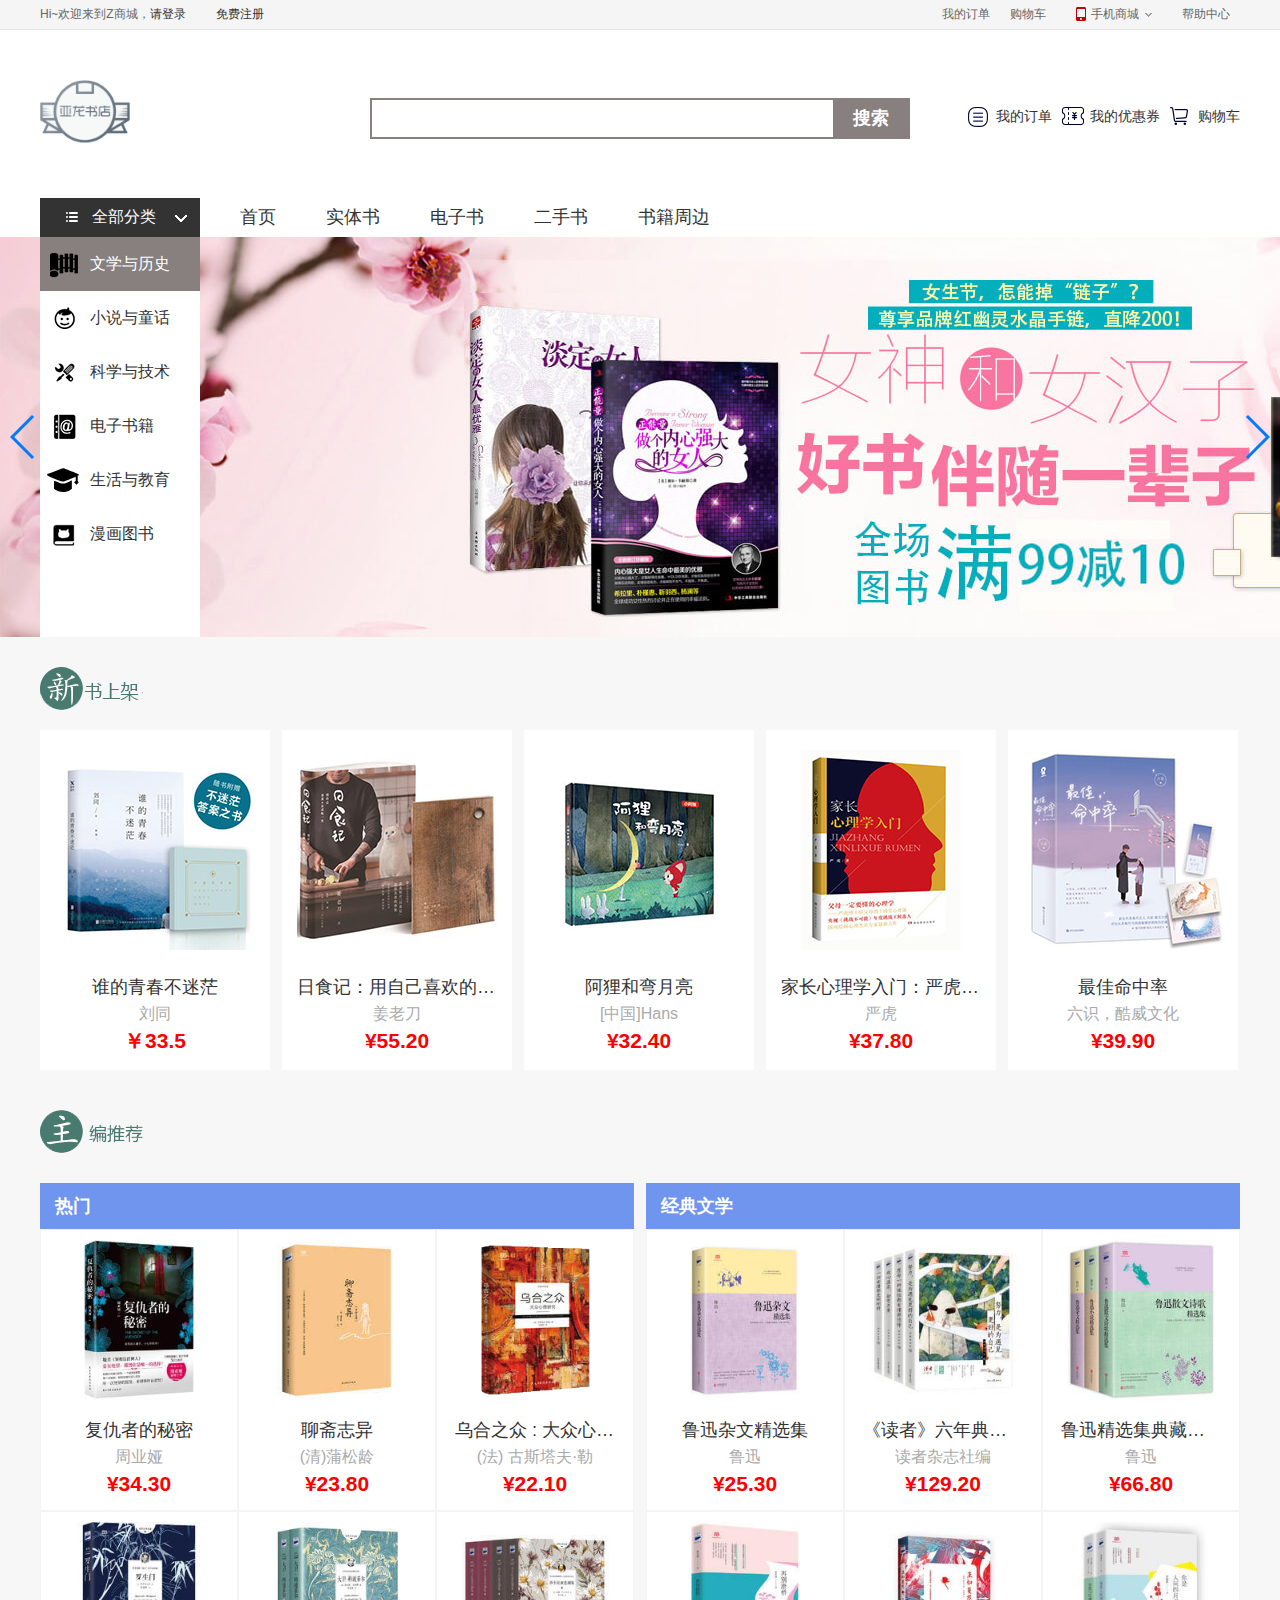
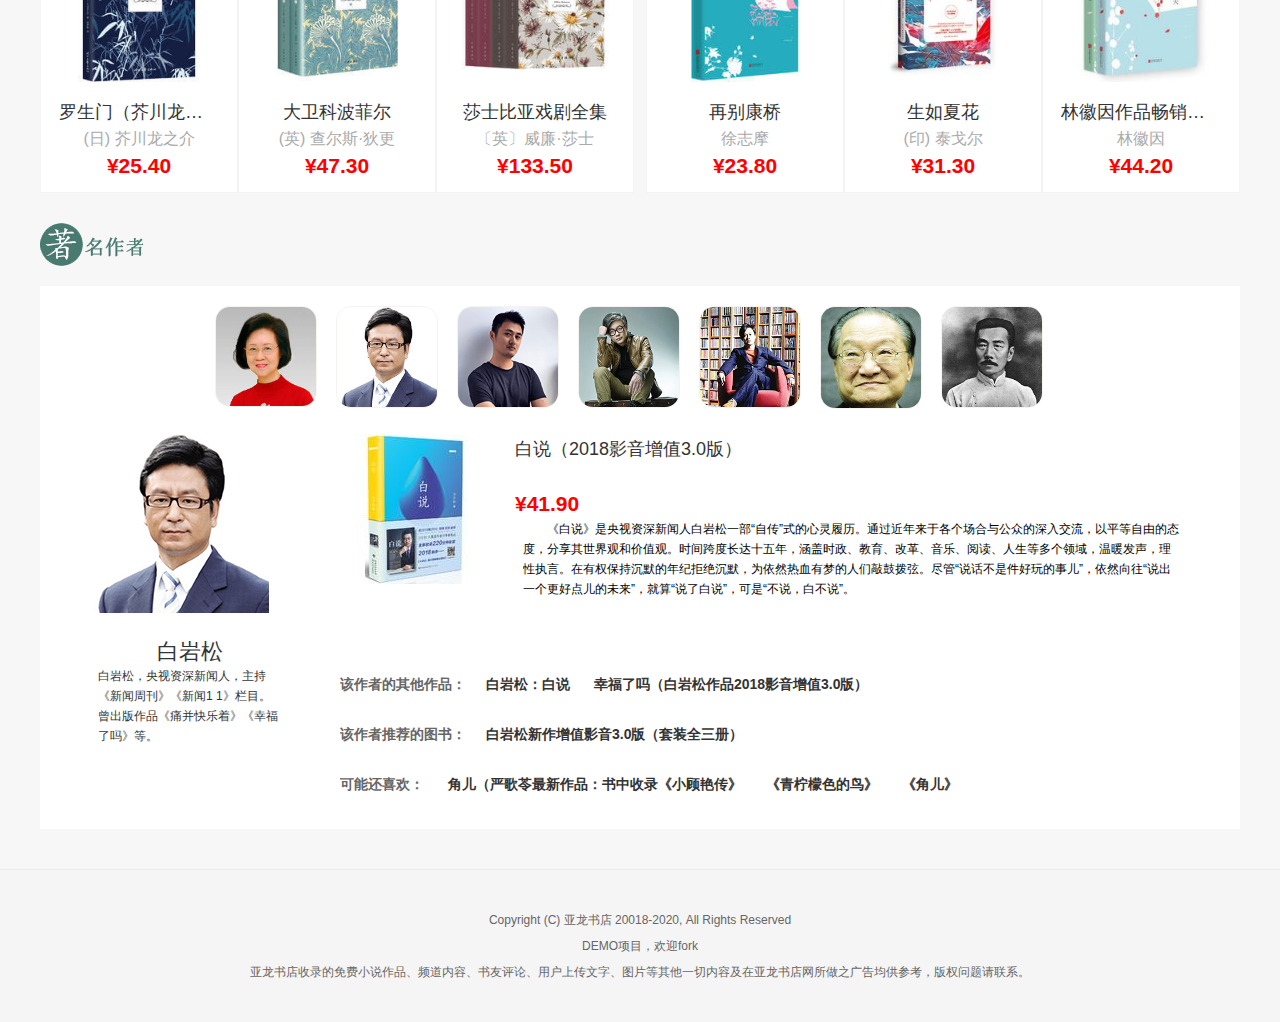
<file: index.html>
<!DOCTYPE html>
<html lang="en">
<head>
    <meta charset="UTF-8">
    <meta name="viewport" content="width=device-width, initial-scale=1.0">
    <meta http-equiv="X-UA-Compatible" content="ie=edge">
    <link rel="stylesheet" href="css/reset.min.css">
    <link rel="stylesheet" href="css/style.css">
    <link rel="stylesheet" href="css/swiper-4.3.5.min.css">
    <title>亚龙书城</title>
</head>
<body>
<div class="top_l">
    <div class="wrapper clearfix">
        <div class="f_left">
            <span> Hi~欢迎来到Z商城，<a href="#" id="user">请登录</a></span>
            &nbsp; &nbsp; &nbsp; &nbsp;
            <span><a href="#">免费注册</a></span>
        </div>
        <div class="f_right topnav">
               <ul>
                <li><a href="#"> 我的订单</a></li>
                <li><a href="#">购物车</a></li>
                <li class="l_mobile"><a href="#">手机商城<i class="xiahua"></i></a>
                <div class="mobile">
                    <img src="images/mobilewechat.png" alt="">
                </div></li>
                <li><a href="#">帮助中心</a></li>
                
                
            </ul>
        </div>
    </div>
</div>
<div class="head">
    <div class="wrapper clearfix">
        <div class="f_left">
            <img src="images/logo.png" alt="" class="logo">
        </div>
        <div class="search">
            <form action="#">
                <input type="text" class="keyword">
                <input type="submit" class="sreach-btn" value="搜索">
            </form>
        </div>
        <div class="f_right ownmenu">
            <a href="#"><i class="goods icon"></i>购物车</a>
           <a href="#"><i class="quan icon"></i>我的优惠券</a>
           <a href="#"><i class="order icon"></i>我的订单</a>
        </div>
    </div>
</div>
<div class="nav ">
    <div class="wrapper">
    <div class="classify-box">
    <div class="classify-top">
            <i class="icon menu"></i> 全部分类 <i class="icon x-j"></i>
    </div>
    <div class="classify-bottom">
        
        <div class="classify-li">
            <ul>
                <li class="select"><i class="c-icon history"></i> 文学与历史 <i class="icon y-j"></i></li>
                <li><i class="c-icon fiction"></i>小说与童话</li>
                <li><i class="c-icon techo"></i>科学与技术</li>
                <li><i class="c-icon ebook"></i>电子书籍</li>
                <li><i class="c-icon life"></i>生活与教育</li>
                <li><i class="c-icon comics"></i>漫画图书</li>
            </ul>
        </div>
        <div class="classify_nav_box">
                <h2>文学</h2>
                <a href="#">文集</a>
                <a href="#">当代诗歌</a>
                <a href="#">古代诗歌</a>
                <a href="#">名家作品</a>
                <a href="#">戏剧</a>
                <a href="#">随笔</a>
                <h2>历史</h2>
                <a href="#">中国史</a>
                <a href="#">世界史</a>
                <a href="#">史家名著</a>
                <a href="#">文物考古</a>
                <a href="#">地方史记</a>
                <a href="#">历史地理</a>
                <img src="images/history.png" alt="" style="padding:0">
        </div>
        <div class="classify_nav_box">
                <h2>小说</h2>
                <a href="#">侦探/悬疑</a>
                <a href="#">四大名著</a>
                <a href="#">外国小说</a>
                <a href="#">武侠/玄幻</a>
                <a href="#">历史/科幻</a>
                <a href="#">官场</a>
                <a href="#">惊悚/恐怖</a>
                <h2>童话</h2>
                <a href="#">幼儿启蒙</a>
                <a href="#">科普/百科</a>
                <a href="#">玩具书</a>
                <a href="#">少儿英语</a>
                <a href="#">外国儿童文学</a>
                <a href="#">中国儿童文学</a>
                <img src="images/fiction.png" alt="" style="padding:0">
        </div>
        <div class="classify_nav_box">
                <h2>科学</h2>
                <a href="#">科普读物</a>
                <a href="#">计算机/网络</a>
                <a href="#">建筑</a>
                <a href="#">医学</a>
                <a href="#">工业技术</a>
                <a href="#">自然科学</a>
                <a href="#">农业/林业</a>
                <br>
                
                <a href="#">天文学</a>
                <a href="#">地理</a>
                <a href="#">数学</a>
                <a href="#">化学</a>
                <a href="#">物理</a>
                
                <img src="images/techo.png" alt="">
        </div>
        <div class="classify_nav_box">
                <h2>电子书</h2>
                <a href="#">技术类</a>
                <a href="#">小说类</a>
                <a href="#">逻辑类</a>
                <a href="#">设计类</a>
                <a href="#">文学类</a>
                <a href="#">科学类</a>
                <br>
                <br>
                <br>
                <br>
                <img src="images/ebook.png" alt="">
        </div>
        <div class="classify_nav_box">
                <h2>生活</h2>
                <a href="#">两性</a>
                <a href="#">孕期育儿</a>
                <a href="#">亲子家教</a>
                <a href="#">保健运动</a>
                <a href="#">休闲</a>
                <a href="#">手工DIY</a>
                <a href="#">美食</a>
                
                
                <a href="#">家居家庭</a>
                <a href="#">旅游</a>
                <a href="#">风水占卜</a>
                
                
                <img src="images/life.png" alt="">
        </div>
        <div class="classify_nav_box">
                <h2>漫画图书</h2>
                <a href="#">日本漫画</a>
                <a href="#">中国漫画</a>
                <a href="#">美国漫画</a>
                <a href="#">热血青春</a>
                <a href="#">惊悚恐怖</a>
                <a href="#">玄幻都市</a>
                <a href="#">纯爱校园</a>
                <br>
                
                <a href="#">爆笑生活</a>
                <a href="#">推理悬疑</a>
                <a href="#">动作战争</a>
                
                <img src="images/comic.png" alt="">
        </div>

    </div>
    </div>
    
    <ul class="clearfix ul">
        <li><a href="index.html" class="current">首页</a></li>
        <li><a href="#">实体书</a></li>
        <li><a href="#">电子书</a></li>
        <li><a href="#">二手书</a></li>
        <li><a href="#">书籍周边</a></li>
    </ul>
    </div>
</div>
<div class="swiper-container banner">
        <div class="swiper-wrapper">
            <div class="swiper-slide"><a href="#"><img src="images/banner1.jpg" alt=""></a></div>
            <div class="swiper-slide"><a href="#"><img src="images/banner2.jpg" alt=""></a></div>
            <div class="swiper-slide"><a href="#"><img src="images/banner3.jpg" alt=""></a></div>
        </div>
        <div class="swiper-button-prev"></div><!--左箭头-->
        <div class="swiper-button-next"></div>
</div>
<div class="newbook wrapper">
    <div class="nb-title smalltitle">
    </div>
    <div class="nb-box clearfix">
      <ul>
        <li class="nb-item"><a href="#" class="pic"><img src="images/newbook1.jpg" alt="" ></a>
         <p class="book-name">谁的青春不迷茫 </p>
         <p class="author">刘同</p>
         <p class="book-price">￥33.5</p>
        </li>
        <li class="nb-item"><a href="#" class="pic"><img src="images/newbook2.jpg" alt="" ></a>
            <p class="book-name">日食记：用自己喜欢的方式吃一生 </p>
            <p class="author">姜老刀</p>
            <p class="book-price">¥55.20</p>
           </li>
           <li class="nb-item"><a href="#" class="pic"><img src="images/newbook3.jpg" alt="" ></a>
            <p class="book-name"> 阿狸和弯月亮 </p>
            <p class="author">[中国]Hans</p>
            <p class="book-price">¥32.40</p>
           </li>
           <li class="nb-item"><a href="#" class="pic"><img src="images/newbook4.jpg" alt="" ></a>
            <p class="book-name">家长心理学入门：严虎博士给父母的14堂心理课 </p>
            <p class="author">严虎</p>
            <p class="book-price">¥37.80</p>
           </li>
           <li class="nb-item"><a href="#" class="pic"><img src="images/newbook5.jpg" alt="" ></a>
            <p class="book-name">最佳命中率 </p>
            <p class="author">六识，酷威文化 </p>
            <p class="book-price">¥39.90</p>
           </li>
          
          
      </ul>
    </div>
</div>
<div class="newbook wrapper clearfix">
    <div class="tj-title smalltitle"></div>
    <div class="f_left clearfix hot-book">
        <div class="blue-title">热门</div>
        <ul >
            <li class="li-box">
               <a href="#"><img src="images/hb1.jpg" alt="" class="img"> </a> 
               <a href="#"><p class="book-name">复仇者的秘密</p></a>
               <p class="author">周业娅</p>
               <p class="book-price">¥34.30</p>
              
            </li>
            <li class="li-box">
                    <a href="#"><img src="images/hb2.jpg" alt="" class="img"> </a> 
                    <a href="#"><p class="book-name">聊斋志异</p></a>
                    <p class="author">(清)蒲松龄</p>
                    <p class="book-price">¥23.80</p>
            </li>
            <li class="li-box"> 
                <a href="#"><img src="images/hb3.jpg" alt="" class="img"> </a> 
                <a href="#"><p class="book-name">乌合之众 : 大众心理研究</p></a>
                <p class="author">(法) 古斯塔夫·勒庞 </p>
                <p class="book-price">¥22.10</p></li>
            <li class="li-box">
                    <a href="#"><img src="images/hb4.jpg" alt="" class="img"> </a> 
                    <a href="#"><p class="book-name">罗生门（芥川龙之介小说集）</p></a>
                    <p class="author">(日) 芥川龙之介 </p>
                    <p class="book-price">¥25.40</p></li>
            </li>
            <li class="li-box">
                    <a href="#"><img src="images/hb5.jpg" alt="" class="img"> </a> 
                    <a href="#"><p class="book-name">大卫科波菲尔</p></a>
                    <p class="author">(英)  查尔斯·狄更斯  </p>
                    <p class="book-price">¥47.30</p></li>
            </li>
            <li class="li-box">
                    <a href="#"><img src="images/hb6.jpg" alt="" class="img"> </a> 
                    <a href="#"><p class="book-name"> 莎士比亚戏剧全集</p></a>
                    <p class="author">〔英〕威廉·莎士比亚  </p>
                    <p class="book-price">¥133.50</p></li>
            </li>
        </ul>
    </div>
    <div class="f_right clearfix hot-book">
            <div class="blue-title">经典文学</div>
            <ul >
                <li class="li-box">
                   <a href="#"><img src="images/hb-r1.jpg" alt="" class="img"> </a> 
                   <a href="#"><p class="book-name">鲁迅杂文精选集</p></a>
                   <p class="author">鲁迅</p>
                   <p class="book-price">¥25.30</p>
                  
                </li>
                <li class="li-box">
                        <a href="#"><img src="images/hb-r2.jpg" alt="" class="img"> </a> 
                        <a href="#"><p class="book-name">《读者》六年典藏精选·美文彩插系列2</p></a>
                        <p class="author">读者杂志社编  </p>
                        <p class="book-price">¥129.20</p>
                </li>
                <li class="li-box"> 
                    <a href="#"><img src="images/hb-r3.jpg" alt="" class="img"> </a> 
                    <a href="#"><p class="book-name">鲁迅精选集典藏套装</p></a>
                    <p class="author">鲁迅  </p>
                    <p class="book-price">¥66.80</p></li>
                <li class="li-box">
                        <a href="#"><img src="images/hb-r4.jpg" alt="" class="img"> </a> 
                        <a href="#"><p class="book-name">再别康桥</p></a>
                        <p class="author">徐志摩 </p>
                        <p class="book-price">¥23.80 </p>
                </li>
                <li class="li-box">
                        <a href="#"><img src="images/hb-r5.jpg" alt="" class="img"> </a> 
                        <a href="#"><p class="book-name">生如夏花</p></a>
                        <p class="author">(印) 泰戈尔  </p>
                        <p class="book-price">¥31.30</p></li>
                </li>
                <li class="li-box">
                        <a href="#"><img src="images/hb-r6.jpg" alt="" class="img"> </a> 
                        <a href="#"><p class="book-name"> 林徽因作品畅销套装</p></a>
                        <p class="author">林徽因  </p>
                        <p class="book-price">¥44.20</p></li>
                </li>
    </div>
    
    
</div>
<div class="famous-author wrapper">
    <div class="fa-title smalltitle"></div>
    <div  id="wraps">
            <div class="top clearfix">
                <ul>
                    <li><a  class="abtn"><img src="images/qiongyao.png"></a></li>
                    <li><a  class="abtn"><img src="images/baiyansong.png"></a></li>
                    <li><a  class="abtn"><img src="images/chenlei.png"></a></li>
                    <li><a  class="abtn"><img src="images/zhangjiajia.png"></a></li>
                    <li><a  class="abtn"><img src="images/linxi.png"></a></li>
                    <li><a  class="abtn"><img src="images/jinyong.png"></a></li>
                    <li><a  class="abtn"><img src="images/luxun.png"></a></li>
                </ul>
            </div>
            <div class="down">
                <div  class="clearfix">
                <div class="f_left authordetail">
                    <a href="#">
                           <img src="images/qiongyao.png" alt="" class="atpic">
                           <p class="name">琼瑶</p>
                           <p class="detail">
                               原名：陈喆 作家、编剧，代表作《有窗外》、《几度夕阳红》、《庭院深深》、《还珠格格》、《梅花烙》、《一帘幽梦》、《烟雨濛濛》等
                           </p>
                    </a>
                </div>
                <div class="f_right books">
                <div class="clearfix">
                    <div class="f_left">
                        <img src="images/qy-b.jpg" alt="" class="down-h-book">
                    </div>
                    <div class="f_right b-l-r">
                       <a href="#"> <p class="book-name">还珠格格第一部</p></a>
                       <p class="book-price">¥49.40</p>
                       <p class="detail">紫薇携丫鬟金锁带着乾隆皇帝留给母亲的信物，来到京城想寻父相认，不想却找不到门路面圣，走投无路之际，遇到了住在大杂院的小燕子。紫薇与小燕子相处投缘，结为姐妹，并把自己身世的秘密告诉小燕子。不想阴错阳差，小燕子在帮助紫薇寻亲时，被错认为皇帝女儿，并被封“还珠格格”。 
                        紫薇惊痛于此，在乾隆带小燕子去祭天酬神的仪式上昏倒在地，结识了御前侍卫福尔康，得知紫薇身世后，她被福家收留，与尔康也暗生情愫。此后，包括五阿哥永琪在内的众人，为两人的身世真相大白做了种种努力，小燕子与永琪也在过程中互生爱慕之心。给小燕子紫薇设下重重障碍的皇后，将会怎样阻挠他们？而得知真相后的乾隆，又将做出什么反应…… </p>
                    </div>
                </div>
                    <p class="else-book">该作者的其他作品：<a href="#">一帘幽梦</a> <a href="#">苍天有泪</a> <a href="#">烟雨蒙蒙</a> </p>
                    <p class="else-book">该作者推荐的图书：<a href="#">岩井俊二经典集：情书</a> <a href="#">大女人小丈夫2</a> <a href="#">小别离</a> </p>
                    <p class="else-book">可能还喜欢：<a href="#">婚锁</a> <a href="#">限期十四天</a> <a href="#">从你的全世界路过</a> </p>
                </div>
                </div>
                <div   class="clearfix">
                        <div class="f_left authordetail">
                            <a href="#">
                                   <img src="images/baiyansong.png" alt="" class="atpic">
                                   <p class="name">白岩松</p>
                                   <p class="detail">
                                    白岩松，央视资深新闻人，主持《新闻周刊》《新闻1 1》栏目。曾出版作品《痛并快乐着》《幸福了吗》等。
                                   </p>
                            </a>
                        </div>
                        <div class="f_right books">
                        <div class="clearfix">
                            <div class="f_left">
                                <img src="images/bys-b.jpg" alt="" class="down-h-book">
                            </div>
                            <div class="f_right b-l-r">
                               <a href="#"> <p class="book-name">白说（2018影音增值3.0版）</p></a>
                               <p class="book-price">¥41.90</p>
                               <p class="detail">《白说》是央视资深新闻人白岩松一部“自传”式的心灵履历。通过近年来于各个场合与公众的深入交流，以平等自由的态度，分享其世界观和价值观。时间跨度长达十五年，涵盖时政、教育、改革、音乐、阅读、人生等多个领域，温暖发声，理性执言。在有权保持沉默的年纪拒绝沉默，为依然热血有梦的人们敲鼓拨弦。尽管“说话不是件好玩的事儿”，依然向往“说出一个更好点儿的未来”，就算“说了白说”，可是“不说，白不说”。 </p>
                            </div>
                        </div>
                            <p class="else-book">该作者的其他作品：<a href="#">白岩松：白说</a> <a href="#">幸福了吗（白岩松作品2018影音增值3.0版）</a>  </p>
                            <p class="else-book">该作者推荐的图书：<a href="#">白岩松新作增值影音3.0版（套装全三册）</a>  </p>
                            <p class="else-book">可能还喜欢：<a href="#">
                                角儿（严歌苓最新作品：书中收录《小顾艳传》</a> <a href="#">《青柠檬色的鸟》</a> <a href="#">《角儿》</a> </p>
                        </div>
                </div>
                <div  class="clearfix">
                    <div class="f_left authordetail">
                        <a href="#">
                               <img src="images/chenlei.png" alt="" class="atpic">
                               <p class="name">陈磊</p>
                               <p class="detail">
                                   原名：陈喆 陈磊（笔名：二混子）80后，300万粉丝大号“混子曰”创始人，原为上汽集团旗下设计师，2017年度挚爱阅读大使，“混子曰”公众号下的“Stone历史剧”栏目，目前所发的所有文章平均阅读量为60万，,累计点击量高达三亿次。其爆笑又富有创意的手绘形象和历史段子，深受90后、00后等年轻群体的喜爱。前央视主持人、热播网综《奇葩说》导师张泉灵鼎力推荐，是开创了另一种写史方式的历史作者，
                               </p>
                        </a>
                    </div>
                    <div class="f_right books">
                    <div class="clearfix">
                        <div class="f_left">
                            <img src="images/cl-b.jpg" alt="" class="down-h-book">
                        </div>
                        <div class="f_right b-l-r">
                           <a href="#"> <p class="book-name">半小时漫画中国史</p></a>
                           <p class="book-price">¥29.90</p>
                           <p class="detail">仅仅通过手绘和段子，二混子就捋出清晰的历史大脉络：春秋战国像个班级、大秦过把瘾就死、三国就三大战役、魏晋乱世多奇葩、南北朝盛产败家子、大唐*炫民族风……掀开装模作样的正史表象，略去无关紧要的细枝末节，每一页都有历史段子，每三秒让你笑翻一次，而二混子手绘的帝王将相则是又贱又蠢萌：秦皇、汉武、唐宗、宋祖、曹操、孙权，全都和你我一样，有优点和缺陷，有朋友和敌人，他们在历史关键节点迸发出的惊人能量铸就了三千年的疯狂中国史。</p>
                        </div>
                    </div>
                        <p class="else-book">该作者的其他作品：<a href="#">半小时漫画中国史2</a> <a href="#">半小时漫画中国史3</a> <a href="#">半小时漫画世界史</a> </p>
                        <p class="else-book">该作者推荐的图书：<a href="#">中国通史（全五册）</a> <a href="#">一只特立独行的猪</a> <a href="#">山海经译注</a> </p>
                        <p class="else-book">可能还喜欢：<a href="#">痛并快乐着（新版）</a> <a href="#">几度夕阳红（琼瑶精装版）</a> <a href="#">白说（2018影音增值3.0版）</a> </p>
                    </div>
                </div>
                <div  class="clearfix">
                                        <div class="f_left authordetail">
                                            <a href="#">
                                                   <img src="images/zhangjiajia.png" alt="" class="atpic">
                                                   <p class="name">张嘉佳</p>
                                                   <p class="detail">
                                                       张嘉佳，作家、编剧、导演。张嘉佳大学毕业后担任过杂志主笔、电视编导等。2013年，出版书籍《从你的全世界路过》，一年销售超过400万册，创下单本小说历史记录。并入选第五届中国图书势力榜文学类十大好书。
                                                   </p>
                                            </a>
                                        </div>
                                        <div class="f_right books">
                                        <div class="clearfix">
                                            <div class="f_left">
                                                <img src="images/zjj-b.jpg" alt="" class="down-h-book">
                                            </div>
                                            <div class="f_right b-l-r">
                                               <a href="#"> <p class="book-name">从你的全世界路过</p></a>
                                               <p class="book-price">¥34.20</p>
                                               <p class="detail"> 《从你的全世界路过》，共有38个故事，篇篇关乎情感，讲述的是亲情、爱情和友情的故事。这些故事有：有痴情男为了帮移情别恋的前女友摆脱困境而不惜倾家荡产；有深情女明知自己永远是对方的备胎，仍在酒吧里以豁出命的姿态跟人拼酒，只为了维护自己喜欢的男人的面子和尊严；有丧偶的男子回忆已逝妻子做过的黑暗料理，并自己不断尝试着将菜谱记录下来，只为思念过去两个人在一起的时光；有痴心不改的女生，围绕着暗恋男生的方位倾心追随，即使最后被抛弃也坚持生下负心汉的孩子并勇敢地独自抚养等等。
                                                 </p>
                                            </div>
                                        </div>
                                            <p class="else-book">该作者的其他作品：<a href="#">我希望有个如你一般的人</a> <a href="#">云边有个小卖部</a> <a href="#">让我留在你身边</a> </p>
                                            <p class="else-book">该作者推荐的图书：<a href="#">愿有人陪你颠沛流离</a> <a href="#">我与世界只差一个你</a> <a href="#">摆渡人</a> </p>
                                            <p class="else-book">可能还喜欢：<a href="#">你就是想得太多</a> <a href="#">在教室说错了没关系</a> <a href="#">大唐风云乱世男儿</a> </p>
                                        </div>
                </div>
                <div  class="clearfix">
                                                <div class="f_left authordetail">
                                                    <a href="#">
                                                           <img src="images/linxi.png" alt="" class="atpic">
                                                           <p class="name">林夕</p>
                                                           <p class="detail">
                                                            林夕，华语乐坛第一作词人、畅销书作家 林夕，毕业于香港大学文学院。曾任港大中文系助教、亚洲电视节目部创作主任/副经理、音乐工厂创作总监/总经理、商业电台广告创作及制作部主管/商业电台创作顾问,现全职写字
                                                           </p>
                                                    </a>
                                                </div>
                                                <div class="f_right books">
                                                <div class="clearfix">
                                                    <div class="f_left">
                                                        <img src="images/qy-b.jpg" alt="" class="down-h-book">
                                                    </div>
                                                    <div class="f_right b-l-r">
                                                       <a href="#"> <p class="book-name">任你行</p></a>
                                                       <p class="book-price">¥49.40</p>
                                                       <p class="detail"> 林夕说：书名《任你行》来自《任我行》那首歌。现在有种很流行的说法是“要做自己”，但是在真正做自己之前，你究竟了解自己多少，了解自己之后，能不能真正做到自己想做的？ 
                                                        任你行，你行不行？不行的话，要找人同行，行不行？自由，从来都带一点点孤独。
                                                        ★ 陈奕迅推荐！书名来自林夕作词、陈奕迅演唱的热门金曲《任我行》。 </p>
                                                    </div>
                                                </div>
                                                    <p class="else-book">该作者的其他作品：<a href="#">林夕：原来你非不快乐</a> <a href="#">世界将我包围</a> <a href="#">林夕：毫无代价唱最幸福的歌</a> </p>
                                                    <p class="else-book">该作者推荐的图书：<a href="#">橘子不是唯一的水果</a> <a href="#">关于方文山的素颜韵脚诗</a> <a href="#">窝在角落好安心</a> </p>
                                                    <p class="else-book">可能还喜欢：<a href="#">格局</a> <a href="#">厚积落叶听雨声</a> <a href="#">从你的全世界路过</a> </p>
                                                </div>
                </div>
                <div  class="clearfix">
                                                        <div class="f_left authordetail">
                                                            <a href="#">
                                                                   <img src="images/jinyong.png" alt="" class="atpic">
                                                                   <p class="name">金庸</p>
                                                                   <p class="detail">
                                                                       原名：陈喆 金庸，原名查良镛。当代武侠小说作家、新闻学家、企业家、政治评论家、社会活动家。
                                                                       2009年荣获2008影响世界华人终身成就奖。2010年，获得剑桥大学哲学博士学位。</p>
                                                            </a>
                                                        </div>
                                                        <div class="f_right books">
                                                        <div class="clearfix">
                                                            <div class="f_left">
                                                                <img src="images/jy-b.jpg" alt="" class="down-h-book">
                                                            </div>
                                                            <div class="f_right b-l-r">
                                                               <a href="#"> <p class="book-name">倚天屠龙记</p></a>
                                                               <p class="book-price">¥83.70</p>
                                                               <p class="detail"> 元朝末年，武当弟子张翠山与天鹰教教主之女殷素二人结合生子，取名无忌。十年后，张翠山与妻子回归中土，双双被逼自刎，只留下孤儿张无忌。机缘巧合，张无忌练成了绝世武功，并救明教于危亡，被推举为教主。元郡主赵敏，恋上张无忌。
                                                                   经过一系列事件张无忌终于确定赵敏才是他一生的挚爱。深悟武林真谛的张无忌在解了元军对少林寺的围困后，辞去教主之位，与赵敏归隐山林。
                                                                 </p>
                                                            </div>
                                                        </div>
                                                            <p class="else-book">该作者的其他作品：<a href="#">神雕侠侣</a> <a href="#">射雕英雄传</a> <a href="#">天龙八部</a> </p>
                                                            <p class="else-book">该作者推荐的图书：<a href="#">还珠格格第一部</a> <a href="#">白说（2018影音增值3.0版）</a> <a href="#">半小时漫画中国史</a> </p>
                                                            <p class="else-book">可能还喜欢：<a href="#">从你的全世界路过</a> <a href="#">任你行</a> <a href="#">书剑恩仇录</a> </p>
                                                        </div>
                </div>
                <div  class="clearfix">
                                                                <div class="f_left authordetail">
                                                                    <a href="#">
                                                                           <img src="images/luxun.png" alt="" class="atpic">
                                                                           <p class="name">鲁迅</p>
                                                                           <p class="detail">
                                                                               原名：陈喆 作家、编剧，代表作《有窗外》、《几度夕阳红》、《庭院深深》、《还珠格格》、《梅花烙》、《一帘幽梦》、《烟雨濛濛》等
                                                                           </p>
                                                                    </a>
                                                                </div>
                                                                <div class="f_right books">
                                                                <div class="clearfix">
                                                                    <div class="f_left">
                                                                        <img src="images/lx-b1.jpg" alt="" class="down-h-book">
                                                                    </div>
                                                                    <div class="f_right b-l-r">
                                                                       <a href="#"> <p class="book-name">呐喊</p></a>
                                                                       <p class="book-price">¥18.70</p>
                                                                       <p class="detail"> 《呐喊》是现代文学家鲁迅的短篇小说集，收录鲁迅于1918年至1922年所作的14篇短篇小说，1923年由北京新潮社初版，现编入《鲁迅全集》第1卷。
                                                                           小说集真实地描绘了从辛亥革命到五四运动时期的社会生活，从革命民主主义出发，抱着启蒙主义目的和人道主义精神，揭示了种种深层次的社会矛盾，对旧时中国的制度及部分陈腐的传统观念进行了深刻的剖析和比较彻底的否定，表现出对民族生存浓重的忧患意识和对社会变革的强烈希望。
                                                                         </p>
                                                                    </div>
                                                                </div>
                                                                    <p class="else-book">该作者的其他作品：<a href="#">鲁迅散文诗歌</a> <a href="#">彷徨</a> <a href="#">故事新编</a> </p>
                                                                    <p class="else-book">该作者推荐的图书：<a href="#">一帘幽梦 </a> <a href="#">中国通史（全五册)</a> <a href="#">让我留在你身边</a> </p>
                                                                    <p class="else-book">可能还喜欢：<a href="#">从你的全世界路过</a> <a href="#">白说（2018影音增值3.0版）</a> <a href="#">倚天屠龙记</a> </p>
                                                                </div>
                </div>
            </div>               
    </div>  
</div>

<div class="foot">
    <div class="wrapper">
        <p>Copyright (C) 亚龙书店 20018-2020, All Rights Reserved</p>
        <p>DEMO项目，欢迎fork</p>
        <p>亚龙书店收录的免费小说作品、频道内容、书友评论、用户上传文字、图片等其他一切内容及在亚龙书店网所做之广告均供参考，版权问题请联系。</p>
    </div>  
</div>
<div class="fix-bar" id="fix-nav">
    <a href="javascript:;" onclick="navSlide('.classify-top',300);" >全部分类</a>
    <a href="javascript:;" onclick="navSlide('.nb-title',300);">新书上架</a>
    <a href="javascript:" onclick="navSlide('.tj-title',300);">主编推荐</a>
    <a href="javascript:" onclick="navSlide('.fa-title',300);">著名作者</a>
    <a href="javascript:" onclick="navSlide();">返回顶部</a>
</div>
<script src="js/jquery-1.11.3.min.js"></script>
<script src="js/swiper-4.3.5.min.js"></script>
<script src="js/index.js"></script>
<script>        
        var mySwiper = new Swiper('.swiper-container', {
            autoplay: {
           disableOnInteraction: false,
           delay: 5000,
           },
         loop:true,
         simulateTouch : false,
          // 如果需要前进后退按钮
          navigation: {
           nextEl: '.swiper-button-next',
           prevEl: '.swiper-button-prev',
         },
        });        
</script>
</body>
</html>
</file>
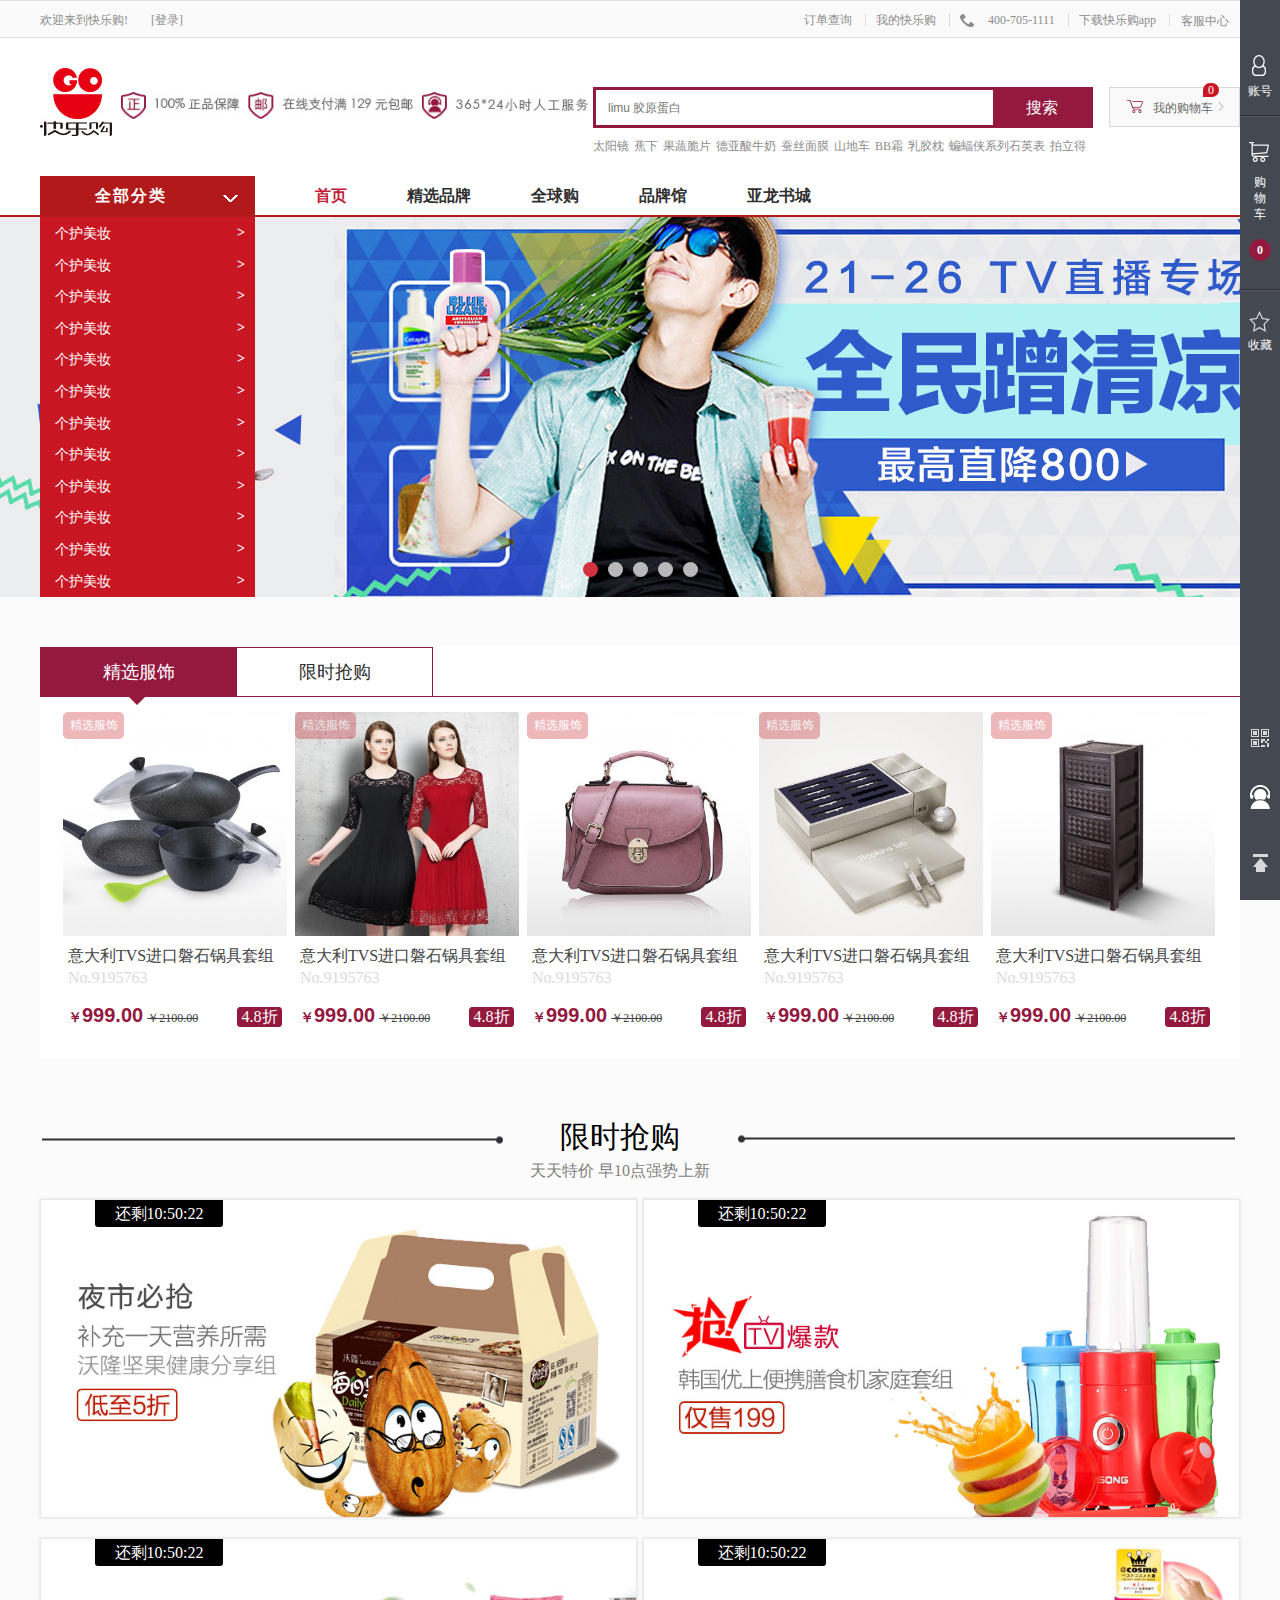
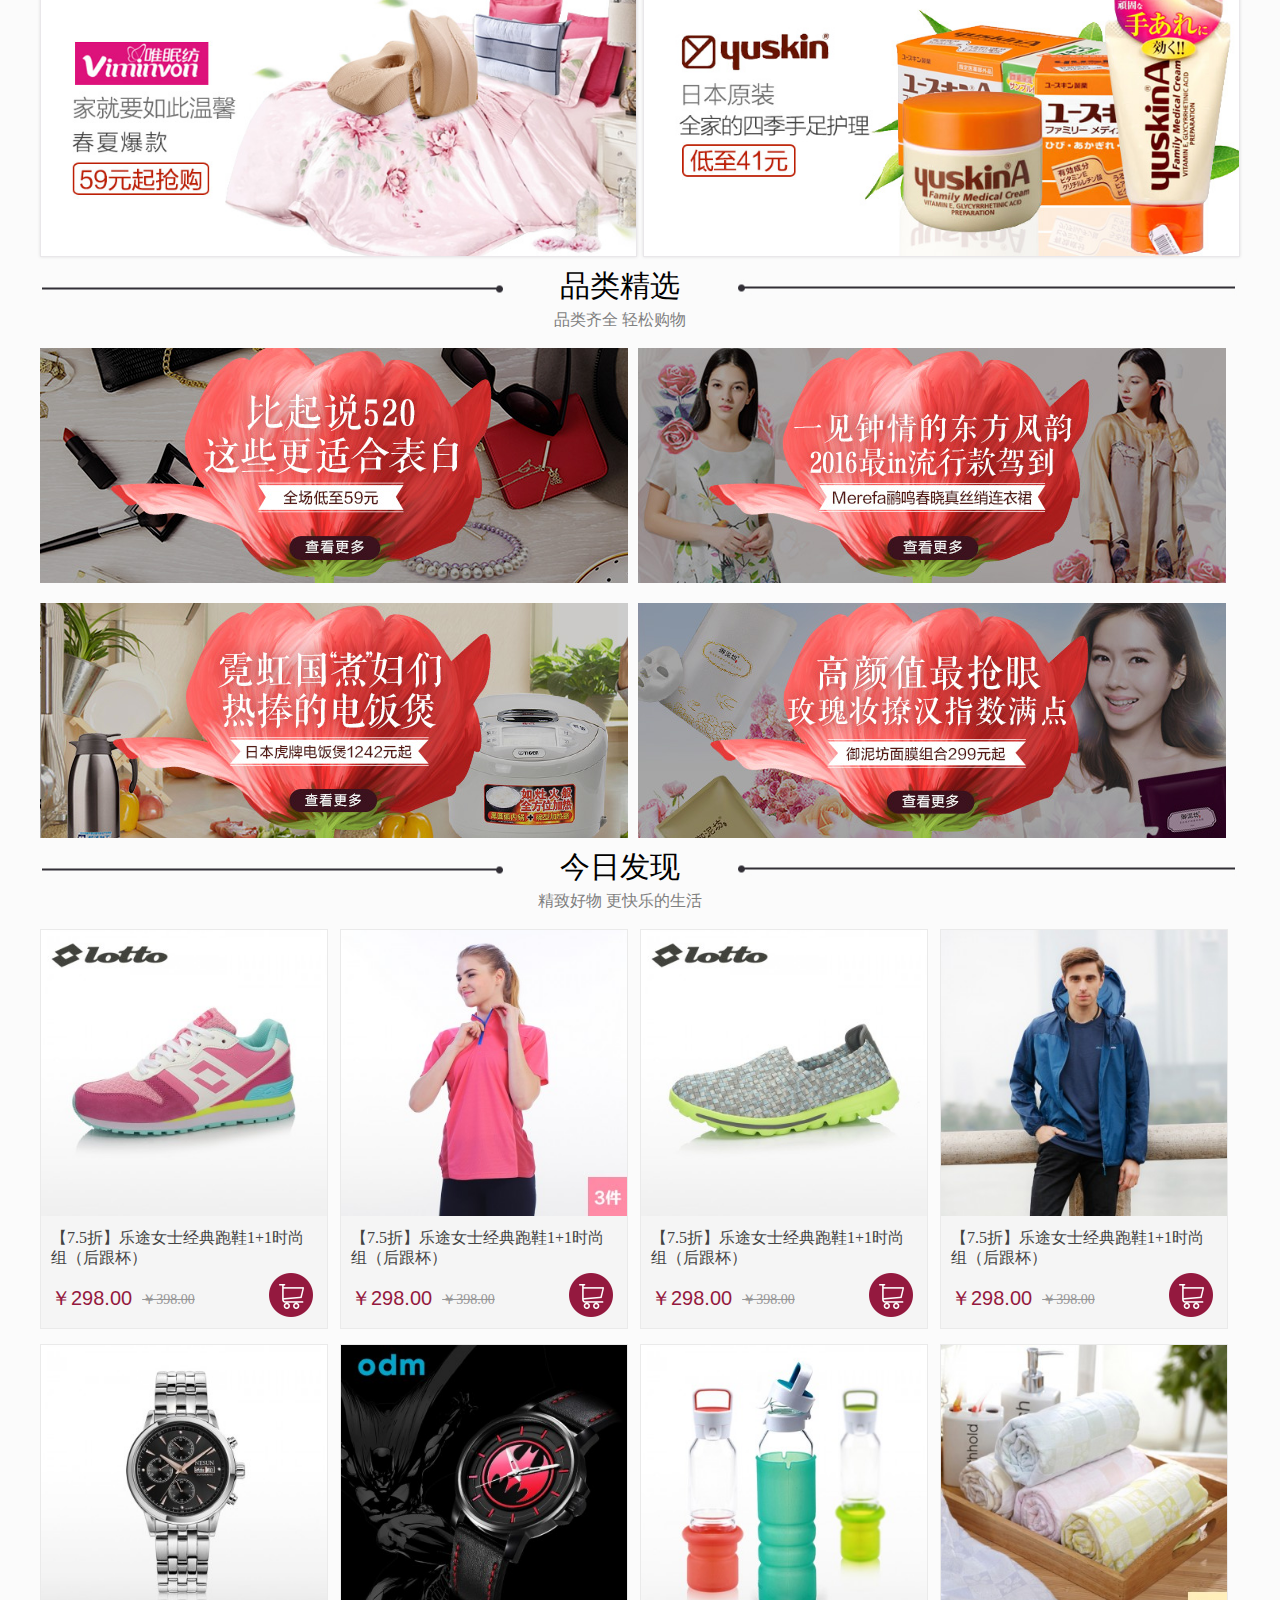
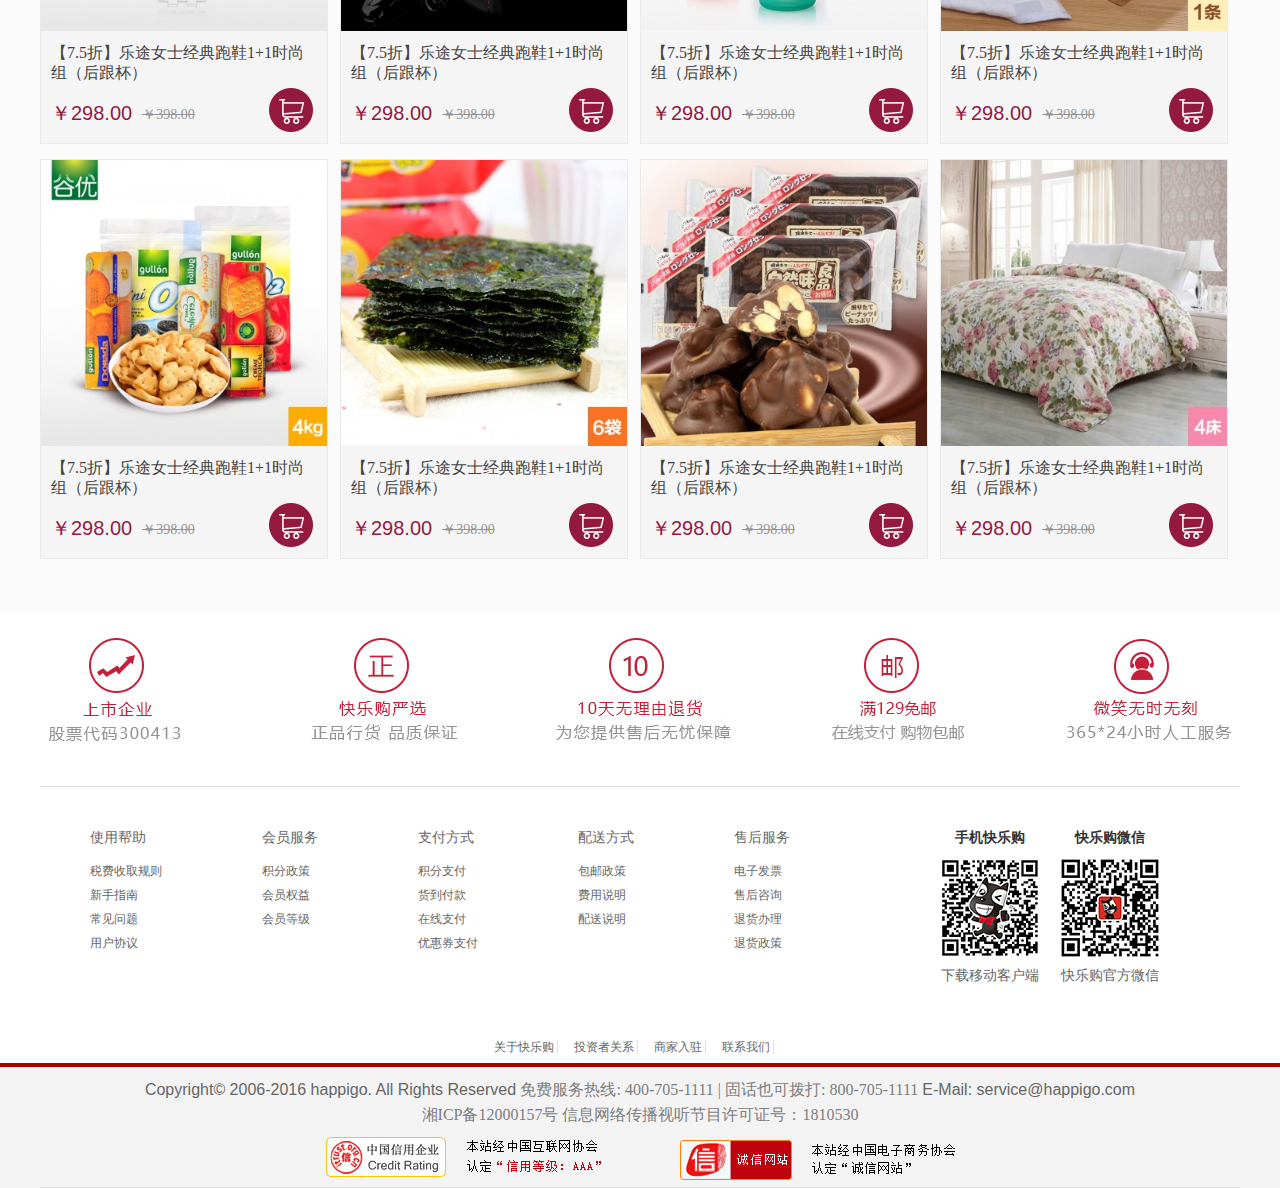
<file: index/index.html>
<!DOCTYPE html>
<html>
	<head>
		<meta charset="UTF-8">
		<title>快乐购首页</title>
		<link rel="stylesheet" type="text/css" href="./css/head.css"/>
		<link rel="stylesheet" type="text/css" href="./css/index.css"/>
		<link rel="stylesheet" type="text/css" href="./css/footer.css"/>
		<script src="../js/jquery-1.11.3.min.js" type="text/javascript" charset="utf-8"></script>
		<script type="text/javascript">
			$(function(){
				//轮播图效果
				var c = 0;
				//加一个时间事件
				function timer(){
				    //获得序号
				    c++;
				    if(c==6){
				    	c=0;
				    }
//				    alert(c);
				    //让自己显示，兄弟元素隐藏
				    $("#inBaner .big_eye_pic li").eq(c).stop().fadeIn(1800).siblings().fadeOut(800);
				    //改变颜色
				    $("#inBaner .btn ul li").eq(c).stop().addClass("cur").siblings().removeClass("cur");
				}
				time = setInterval(timer,2000);
				//给图片添加一个移入移出效果
				$("#inBaner").hover(function(){
					//停止时间
					clearInterval(time);
				},function(){
					//时间继续
					time = setInterval(timer,2000);
				});
				//给色块添加一个移入移出事件
				$("#inBaner .btn ul li").mouseenter(function(){
					var n = $(this).index();
					//让第一个人图片显示 其余的隐藏
					$("#inBaner .big_eye_pic li").eq(n).stop().show().siblings().hide();
					//改变颜色
					$("#inBaner .btn ul li").eq(n).stop().addClass("cur").siblings().removeClass("cur");
				});
				//添加一个点击事件
				$(".her_top .her_title .her_menu li").click(function(){
					var n = $(this).index();
					//切换颜色
					$(".her_menu li").eq(n).addClass("current").siblings().removeClass("current");
					//切换商品
					$(".her_top .pro_con").eq(n).show().siblings(".pro_con").hide();
				})
				//搜索框下滑
				$(window).scroll(function(){
					//获得滚动条距离顶部距离
					var t = $(document).scrollTop();
					  
					    if(t>530){
					    	$("#nav").show();
					    }else{
					    	$("#nav").hide();
					    }
				});
			});
		</script>
	</head>
	<body>
		<!--顶部公用-->
		<div class="header">
		<!--顶部导航-->
			<div class="header_top">
				<div class="w1200">
					<div class="h_t_l">
						<div class="login_l">
						    <span>欢迎来到快乐购!</span>
						    <a class="a_login" href="../login.html">[登录]</a>
						</div>
					</div>
					<div class="h_t_r">
						<ul>
							<li>
								<a href="">订单查询</a>
								<span class="line"></span>
							</li>
							<li>
								<a href="">我的快乐购</a>
								<span class="line"></span>
							</li>
							<li>
								<i class="tel_icon"></i>
								<a href="">400-705-1111</a>
								<span class="line"></span>
							</li>
							<li>
								<a href="">下载快乐购app</a>
								<div class="down_load">
                                    <div class="down_border">
                                        <b class="icon_top"></b>
                                        <img style="" src="image/down_load_20160411.png">
                                        <p>快乐生活 快乐购</p>
                                    </div>
                                </div>
								<span class="line"></span>
							</li>
							<li class="cus_c_box">
								<a href="">客服中心</a>
								<div class="cus_center">
                                    <a href="">帮助中心</a>
                                    <a href="">会员反馈</a>
                                </div>
							</li>
						</ul>
					</div>
				</div>
			</div>
		    <!--搜索-->
		    <div class="full_sc">
	    	    <div class="w1200 header_conter">
	    		    <div class="h_c_logo">
	    			    <a href="index.html">
	    				    <img src="./image/logo.jpg"/>
	    			    </a>
	    		    </div>
	    		    <div class="h_c_bz">
	    			    <img src="./image/top_center.jpg" style="width: 467px;29px"/>
	    		    </div>
	    		    <div class="h_c_search">
	    			    <div class="search_input">
	    			    	<form action="" method="post">
	    			    		<input type="text" style="color: rgb(102, 102, 102);" name="keyword" class="text_search" placeholder="limu 胶原蛋白" value="" />
	    			    		<input type="submit" class="btn_search" value="搜索"/>
	    			    	</form>
	    			    </div>
	    			    <div class="search_key">
	    			    	<ul>
	    			    		<li>
	    			    			<a href="">太阳镜</a>
	    			    		</li>
	    			    		<li>
	    			    			<a href="">蕉下</a>
	    			    		</li>
	    			    		<li>
	    			    			<a href="">果蔬脆片</a>
	    			    		</li>
	    			    		<li>
	    			    			<a href="">德亚酸牛奶</a>
	    			    		</li>
	    			    		<li>
	    			    			<a href="">蚕丝面膜</a>
	    			    		</li>
	    			    		<li>
	    			    			<a href="">山地车</a>
	    			    		</li>
	    			    		<li>
	    			    			<a href="">BB霜</a>
	    			    		</li>
	    			    		<li>
	    			    			<a href="">乳胶枕</a>
	    			    		</li>
	    			    		<li>
	    			    			<a href="">蝙蝠侠系列石英表</a>
	    			    		</li>
	    			    		<li>
	    			    			<a href="">拍立得</a>
	    			    		</li>
	    			    	</ul>
	    			    </div>
	    		    </div>
	    		    <div class="h_c_right">
	    		    	<a href="" class="h_c_r_car">
	    		    		<b class="b_car1"></b>
	    		    		<span><i class="ci-count">0</i>我的购物车</span>
	    		    		<b class="b_car2"></b>
	    		    	</a>
	    		    </div>
	    	    </div>
	        </div>
		    <!--菜单-->
		    <div class="full_nav">
		    	<div class="w1200">
		    		<ul class="nav">
		    			<li class="li_all_type">
		    				<a href="">全部分类</a>
		    				<b class="b_down"></b>
		    			</li>
		    			<li class="home">
		    				<a href="index.html" style="color: #C41F3A;">首页</a>
		    			</li>
		    			<li>
		    				<a href="refined.html">精选品牌</a>
		    			</li>
		    			<li>
		    				<a href="go.html">全球购</a>
		    			</li>
		    			<li>
		    				<a href="brand.html">品牌馆</a>
						</li>
						<li>
		    				<a href="../index.html">亚龙书城</a>
		    			</li>
		    		</ul>
		    	</div>
	        </div>
		</div>
	    <!--头部end-->
	    <!--轮播区域-->
	    <div class="full_big_eye">
	        <!--菜单-->
	    	<div class="index_type">
	    		<ul class="index_type_ul">
	    			<li>
                        <span>个护美妆<b>></b></span>
                        <div class="nav_type_list" data="1">
                            <ul>
                                <li><a href="list.html" target="_blank">面部护肤</a></li>
                                <li><a href="list.html" target="_blank">洗发护发</a></li>
                                <li><a href="list.html" target="_blank">身体护理</a></li>
                                <li><a href="list.html" target="_blank">口腔护理</a></li>
                                <li><a href="list.html" target="_blank">女性个护</a></li>
                                <li><a href="list.html" target="_blank">香水彩妆</a></li>
                            </ul>
                        </div>
	    			</li>
	    			<li>
	    				<span>个护美妆<b>></b></span>
                        <div class="nav_type_list" data="1">
                            <ul>
                                <li><a href="list.html" target="_blank">面部护肤</a></li>
                                <li><a href="list.html" target="_blank">洗发护发</a></li>
                                <li><a href="list.html" target="_blank">身体护理</a></li>
                                <li><a href="list.html" target="_blank">口腔护理</a></li>
                                <li><a href="list.html" target="_blank">女性个护</a></li>
                                <li><a href="list.html" target="_blank">香水彩妆</a></li>
                            </ul>
                        </div>
	    			</li>
	    			<li>
	    				<span>个护美妆<b>></b></span>
                        <div class="nav_type_list" data="1">
                            <ul>
                                <li><a href="list.html" target="_blank">面部护肤</a></li>
                                <li><a href="list.html" target="_blank">洗发护发</a></li>
                                <li><a href="list.html" target="_blank">身体护理</a></li>
                                <li><a href="list.html" target="_blank">口腔护理</a></li>
                                <li><a href="list.html" target="_blank">女性个护</a></li>
                                <li><a href="list.html" target="_blank">香水彩妆</a></li>
                            </ul>
                        </div>
	    			</li>
	    			<li>
	    				<span>个护美妆<b>></b></span>
                        <div class="nav_type_list" data="1">
                            <ul>
                                <li><a href="list.html" target="_blank">面部护肤</a></li>
                                <li><a href="list.html" target="_blank">洗发护发</a></li>
                                <li><a href="list.html" target="_blank">身体护理</a></li>
                                <li><a href="list.html" target="_blank">口腔护理</a></li>
                                <li><a href="list.html" target="_blank">女性个护</a></li>
                                <li><a href="list.html" target="_blank">香水彩妆</a></li>
                            </ul>
                        </div>
	    			</li>
	    			<li>
	    				<span>个护美妆<b>></b></span>
                        <div class="nav_type_list" data="1">
                            <ul>
                                <li><a href="list.html" target="_blank">面部护肤</a></li>
                                <li><a href="list.html" target="_blank">洗发护发</a></li>
                                <li><a href="list.html" target="_blank">身体护理</a></li>
                                <li><a href="list.html" target="_blank">口腔护理</a></li>
                                <li><a href="list.html" target="_blank">女性个护</a></li>
                                <li><a href="list.html" target="_blank">香水彩妆</a></li>
                            </ul>
                        </div>
	    			</li>
	    			<li>
	    				<span>个护美妆<b>></b></span>
                        <div class="nav_type_list" data="1">
                            <ul>
                                <li><a href="list.html" target="_blank">面部护肤</a></li>
                                <li><a href="list.html" target="_blank">洗发护发</a></li>
                                <li><a href="list.html" target="_blank">身体护理</a></li>
                                <li><a href="list.html" target="_blank">口腔护理</a></li>
                                <li><a href="list.html" target="_blank">女性个护</a></li>
                                <li><a href="list.html" target="_blank">香水彩妆</a></li>
                            </ul>
                        </div>
	    			</li>
	    			<li>
	    				<span>个护美妆<b>></b></span>
                        <div class="nav_type_list" data="1">
                            <ul>
                                <li><a href="list.html" target="_blank">面部护肤</a></li>
                                <li><a href="list.html" target="_blank">洗发护发</a></li>
                                <li><a href="list.html" target="_blank">身体护理</a></li>
                                <li><a href="list.html" target="_blank">口腔护理</a></li>
                                <li><a href="list.html" target="_blank">女性个护</a></li>
                                <li><a href="list.html" target="_blank">香水彩妆</a></li>
                            </ul>
                        </div>
	    			</li>
	    			<li>
	    				<span>个护美妆<b>></b></span>
                        <div class="nav_type_list" data="1">
                            <ul>
                                <li><a href="list.html" target="_blank">面部护肤</a></li>
                                <li><a href="list.html" target="_blank">洗发护发</a></li>
                                <li><a href="list.html" target="_blank">身体护理</a></li>
                                <li><a href="list.html" target="_blank">口腔护理</a></li>
                                <li><a href="list.html" target="_blank">女性个护</a></li>
                                <li><a href="list.html" target="_blank">香水彩妆</a></li>
                            </ul>
                        </div>
	    			</li>
	    			<li>
	    				<span>个护美妆<b>></b></span>
                        <div class="nav_type_list" data="1">
                            <ul>
                                <li><a href="list.html" target="_blank">面部护肤</a></li>
                                <li><a href="list.html" target="_blank">洗发护发</a></li>
                                <li><a href="list.html" target="_blank">身体护理</a></li>
                                <li><a href="list.html" target="_blank">口腔护理</a></li>
                                <li><a href="list.html" target="_blank">女性个护</a></li>
                                <li><a href="list.html" target="_blank">香水彩妆</a></li>
                            </ul>
                        </div>
	    			</li>
	    			<li>
	    				<span>个护美妆<b>></b></span>
                        <div class="nav_type_list" data="1">
                            <ul>
                                <li><a href="list.html" target="_blank">面部护肤</a></li>
                                <li><a href="list.html" target="_blank">洗发护发</a></li>
                                <li><a href="list.html" target="_blank">身体护理</a></li>
                                <li><a href="list.html" target="_blank">口腔护理</a></li>
                                <li><a href="list.html" target="_blank">女性个护</a></li>
                                <li><a href="list.html" target="_blank">香水彩妆</a></li>
                            </ul>
                        </div>
	    			</li>
	    			<li>
	    				<span>个护美妆<b>></b></span>
                        <div class="nav_type_list" data="1">
                            <ul>
                                <li><a href="list.html" target="_blank">面部护肤</a></li>
                                <li><a href="list.html" target="_blank">洗发护发</a></li>
                                <li><a href="list.html" target="_blank">身体护理</a></li>
                                <li><a href="list.html" target="_blank">口腔护理</a></li>
                                <li><a href="list.html" target="_blank">女性个护</a></li>
                                <li><a href="list.html" target="_blank">香水彩妆</a></li>
                            </ul>
                        </div>
	    			</li>
	    			<li>
	    				<span>个护美妆<b>></b></span>
                        <div class="nav_type_list" data="1">
                            <ul>
                                <li><a href="list.html" target="_blank">面部护肤</a></li>
                                <li><a href="list.html" target="_blank">洗发护发</a></li>
                                <li><a href="list.html" target="_blank">身体护理</a></li>
                                <li><a href="list.html" target="_blank">口腔护理</a></li>
                                <li><a href="list.html" target="_blank">女性个护</a></li>
                                <li><a href="list.html" target="_blank">香水彩妆</a></li>
                            </ul>
                        </div>
	    			</li>
	    		</ul>
	    	</div>
	        <!--菜单-->
	        <!--轮播图-->
	        <div class="full_eye">
	        	<div id="inBaner">
	        		<ul class="big_eye_pic">
	        			<li style="display: block;">
	        				<a href="" class="img_box">
	        					<img src="./image/web-101-101-1.jpg"/>
	        				</a>
	        			</li>
	        			<li>
	        				<a href="" class="tpl">
	        					<img src="./image/web-101-101-2.jpg"/>
	        				</a>
	        			</li>
	        			<li>
	        				<a href="" class="tpl">
	        					<img src="./image/web-101-101-3.jpg"/>
	        				</a>
	        			</li>
	        			<li>
	        				<a href="" class="tpl">
	        					<img src="./image/web-101-101-4.jpg"/>
	        				</a>
	        			</li>
	        			<li>
	        				<a href="" class="tpl">
	        					<img src="./image/web-101-101-5.jpg"/>
	        				</a>
	        			</li>
	        		</ul>
	        		<div class="btn">
	        		    <ul>
	        		    	<li class="cur"></li>
	        		    	<li></li>
	        		    	<li></li>
	        		    	<li></li>
	        		    	<li></li>
	        		    </ul>
	        		</div>
	        	</div>
	        </div>
	        <!--轮播图-->
	    </div>
	    <!--轮播区域-->
	    <!--商品区-->
	    <div class="w1200">
	    	<div class="her_top">
	    		<div class="her_title">
	    			<ul class="her_menu">
	    				<li class="current">
	    					<i class="today_zb_icon"></i>
	    					精选服饰
	    					<i class="jx_icon_down"></i>
	    				</li>
	    				<li>
	    					<i class="yesto_icon"></i>
	    					限时抢购
	    					<i class="jx_icon_down"></i>
	    				</li>
	    			</ul>
	    		</div>
	    	    <div class="pro_con" style="display: block;">
	    	    	<div class="P_left">
	    	    		<div class="groDiv">
	    	    			<div style="position: relative;overflow: hidden;">
	    	    				<ul class="groUlOut">
	    	    					<li style="float: left;width: 224px;">
	    	    						<div class="x">精选服饰</div>
	    	    						<a href="iemt.html" class="pro">
	    	    							<img src="./image/top_1.jpg"/>
	    	    						</a>
	    	    						<p class="box_glay">
	    	    							<a href="" class="pro_text">
	    	    								<span>意大利TVS进口磐石锅具套组</span>
	    	    							</a>
	    	    						</p>
	    	    						<p class="p_num">
	    	    							No.9195763
	    	    						</p>
	    	    						<div class="now_price">
	    	    							<div class="price">
	    	    								<span class="bigfont">
	    	    									<span class="f_14">￥</span><span>999.00</span>
	    	    								</span>
	    	    								<span><del>￥2100.00</del></span>
	    	    								<div class="zk">4.8折</div>
	    	    							</div>
	    	    						</div>
	    	    					</li>
	    	    					<li style="float: left;width: 224px;">
	    	    						<div class="x">精选服饰</div>
	    	    						<a href="" class="pro">
	    	    							<img src="./image/top_2.jpg"/>
	    	    						</a>
	    	    						<p class="box_glay">
	    	    							<a href="" class="pro_text">
	    	    								<span>意大利TVS进口磐石锅具套组</span>
	    	    							</a>
	    	    						</p>
	    	    						<p class="p_num">
	    	    							No.9195763
	    	    						</p>
	    	    						<div class="now_price">
	    	    							<div class="price">
	    	    								<span class="bigfont">
	    	    									<span class="f_14">￥</span><span>999.00</span>
	    	    								</span>
	    	    								<span><del>￥2100.00</del></span>
	    	    								<div class="zk">4.8折</div>
	    	    							</div>
	    	    						</div>
	    	    					</li>
	    	    					<li style="float: left;width: 224px;">
	    	    						<div class="x">精选服饰</div>
	    	    						<a href="iemt.html" class="pro">
	    	    							<img src="./image/top_3.jpg"/>
	    	    						</a>
	    	    						<p class="box_glay">
	    	    							<a href="" class="pro_text">
	    	    								<span>意大利TVS进口磐石锅具套组</span>
	    	    							</a>
	    	    						</p>
	    	    						<p class="p_num">
	    	    							No.9195763
	    	    						</p>
	    	    						<div class="now_price">
	    	    							<div class="price">
	    	    								<span class="bigfont">
	    	    									<span class="f_14">￥</span><span>999.00</span>
	    	    								</span>
	    	    								<span><del>￥2100.00</del></span>
	    	    								<div class="zk">4.8折</div>
	    	    							</div>
	    	    						</div>
	    	    					</li>
	    	    					<li style="float: left;width: 224px;">
	    	    						<div class="x">精选服饰</div>
	    	    						<a href="" class="pro">
	    	    							<img src="./image/top_4.jpg"/>
	    	    						</a>
	    	    						<p class="box_glay">
	    	    							<a href="" class="pro_text">
	    	    								<span>意大利TVS进口磐石锅具套组</span>
	    	    							</a>
	    	    						</p>
	    	    						<p class="p_num">
	    	    							No.9195763
	    	    						</p>
	    	    						<div class="now_price">
	    	    							<div class="price">
	    	    								<span class="bigfont">
	    	    									<span class="f_14">￥</span><span>999.00</span>
	    	    								</span>
	    	    								<span><del>￥2100.00</del></span>
	    	    								<div class="zk">4.8折</div>
	    	    							</div>
	    	    						</div>
	    	    					</li>
	    	    					<li style="float: left;width: 224px;">
	    	    						<div class="x">精选服饰</div>
	    	    						<a href="iemt.html" class="pro">
	    	    							<img src="./image/top_5.jpg"/>
	    	    						</a>
	    	    						<p class="box_glay">
	    	    							<a href="" class="pro_text">
	    	    								<span>意大利TVS进口磐石锅具套组</span>
	    	    							</a>
	    	    						</p>
	    	    						<p class="p_num">
	    	    							No.9195763
	    	    						</p>
	    	    						<div class="now_price">
	    	    							<div class="price">
	    	    								<span class="bigfont">
	    	    									<span class="f_14">￥</span><span>999.00</span>
	    	    								</span>
	    	    								<span><del>￥2100.00</del></span>
	    	    								<div class="zk">4.8折</div>
	    	    							</div>
	    	    						</div>
	    	    					</li>
	    	    				</ul>
	    	    			</div>
	    	    		</div>
	    	    	</div>
	    	    </div>
	    	    <div class="pro_con" style="display: none;">
	    	    	<div class="P_left">
	    	    		<div class="groDiv">
	    	    			<div style="position: relative;overflow: hidden;">
	    	    				<ul class="groUlOut">
	    	    					<li style="float: left;width: 224px;">
	    	    						<div class="s">限时抢购</div>
	    	    						<a href="iemt.html" class="pro">
	    	    							<img src="./image/top_1.jpg"/>
	    	    						</a>
	    	    						<p class="box_glay">
	    	    							<a href="" class="pro_text">
	    	    								<span>意大利TVS进口磐石锅具套组</span>
	    	    							</a>
	    	    						</p>
	    	    						<p class="p_num">
	    	    							No.9195763
	    	    						</p>
	    	    						<div class="now_price">
	    	    							<div class="price">
	    	    								<span class="bigfont">
	    	    									<span class="f_14">￥</span><span>999.00</span>
	    	    								</span>
	    	    								<span><del>￥2100.00</del></span>
	    	    								<div class="zk">4.8折</div>
	    	    							</div>
	    	    						</div>
	    	    					</li>
	    	    					<li style="float: left;width: 224px;">
	    	    						<div class="s">限时抢购</div>
	    	    						<a href="iemt.html" class="pro">
	    	    							<img src="./image/top_2.jpg"/>
	    	    						</a>
	    	    						<p class="box_glay">
	    	    							<a href="" class="pro_text">
	    	    								<span>意大利TVS进口磐石锅具套组</span>
	    	    							</a>
	    	    						</p>
	    	    						<p class="p_num">
	    	    							No.9195763
	    	    						</p>
	    	    						<div class="now_price">
	    	    							<div class="price">
	    	    								<span class="bigfont">
	    	    									<span class="f_14">￥</span><span>999.00</span>
	    	    								</span>
	    	    								<span><del>￥2100.00</del></span>
	    	    								<div class="zk">4.8折</div>
	    	    							</div>
	    	    						</div>
	    	    					</li>
	    	    					<li style="float: left;width: 224px;">
	    	    						<div class="s">限时抢购</div>
	    	    						<a href="iemt.html" class="pro">
	    	    							<img src="./image/top_3.jpg"/>
	    	    						</a>
	    	    						<p class="box_glay">
	    	    							<a href="" class="pro_text">
	    	    								<span>意大利TVS进口磐石锅具套组</span>
	    	    							</a>
	    	    						</p>
	    	    						<p class="p_num">
	    	    							No.9195763
	    	    						</p>
	    	    						<div class="now_price">
	    	    							<div class="price">
	    	    								<span class="bigfont">
	    	    									<span class="f_14">￥</span><span>999.00</span>
	    	    								</span>
	    	    								<span><del>￥2100.00</del></span>
	    	    								<div class="zk">4.8折</div>
	    	    							</div>
	    	    						</div>
	    	    					</li>
	    	    					<li style="float: left;width: 224px;">
	    	    						<div class="s">限时抢购</div>
	    	    						<a href="" class="pro">
	    	    							<img src="./image/top_4.jpg"/>
	    	    						</a>
	    	    						<p class="box_glay">
	    	    							<a href="" class="pro_text">
	    	    								<span>意大利TVS进口磐石锅具套组</span>
	    	    							</a>
	    	    						</p>
	    	    						<p class="p_num">
	    	    							No.9195763
	    	    						</p>
	    	    						<div class="now_price">
	    	    							<div class="price">
	    	    								<span class="bigfont">
	    	    									<span class="f_14">￥</span><span>999.00</span>
	    	    								</span>
	    	    								<span><del>￥2100.00</del></span>
	    	    								<div class="zk">4.8折</div>
	    	    							</div>
	    	    						</div>
	    	    					</li>
	    	    					<li style="float: left;width: 224px;">
	    	    						<div class="s">限时抢购</div>
	    	    						<a href="iemt.html" class="pro">
	    	    							<img src="./image/top_5.jpg"/>
	    	    						</a>
	    	    						<p class="box_glay">
	    	    							<a href="" class="pro_text">
	    	    								<span>意大利TVS进口磐石锅具套组</span>
	    	    							</a>
	    	    						</p>
	    	    						<p class="p_num">
	    	    							No.9195763
	    	    						</p>
	    	    						<div class="now_price">
	    	    							<div class="price">
	    	    								<span class="bigfont">
	    	    									<span class="f_14">￥</span><span>999.00</span>
	    	    								</span>
	    	    								<span><del>￥2100.00</del></span>
	    	    								<div class="zk">4.8折</div>
	    	    							</div>
	    	    						</div>
	    	    					</li>
	    	    				</ul>
	    	    			</div>
	    	    		</div>
	    	    	</div>
	    	    </div>
	    	</div>
	        <!--第二区-->
	        <div class="ver_box">
                <ul class="qinha_ul ClearFix"></ul>
	        </div>
	        <div class="qinha_box">
	        	<div class="qinha_title">
	        		<div class="v_h2">
	        			<p class="h2_top">限时抢购</p>
	        			<p class="h2_bottom">天天特价 早10点强势上新 </p>
	        		</div>
	        	</div>
	        	<div class="qinha_cons">
	        	    <ul class="qinha_ul">
	        	    	<li>
	        	    		<div class="djs_time">
	        	    			还剩<span>10:50:22</span>
	        	    		</div>
	        	    		<a href=""><img src="./image/top_2_1.jpg" style="width: 595px;height: 317px;"/></a>
	        	    	</li>
	        	    	<li style="margin-right: 0;">
	        	    		<div class="djs_time">
	        	    			还剩<span>10:50:22</span>
	        	    		</div>
	        	    		<a href=""><img src="./image/top_2_2.jpg" style="width: 595px;height: 317px;"/></a>
	        	    	</li>
	        	    	<li>
	        	    		<div class="djs_time">
	        	    			还剩<span>10:50:22</span>
	        	    		</div>
	        	    		<a href=""><img src="./image/top_2_3.jpg" style="width: 595px;height: 317px;"/></a>
	        	    	</li>
	        	    	<li style="margin-right: 0;">
	        	    		<div class="djs_time">
	        	    			还剩<span>10:50:22</span>
	        	    		</div>
	        	    		<a href=""><img src="./image/top_2_4.jpg" style="width: 595px;height: 317px;"/></a>
	        	    	</li>
	        	    	
	        	    </ul>
	        	</div>
	        </div>
	        <!--第二区-->
	        <!--第三区-->
	        <div class="jinpin_box">
	        	<div class="qinha_title">
	        		<div class="v_h2">
                        <p class="h2_top">品类精选</p>
                        <p class="h2_bottom">品类齐全 轻松购物</p>
                    </div>
	        	</div>
	        	<ul class="jinpin_ul">
	        		<li>
	        			<a href=""><img src="./image/jinpin_1.png"/></a>
	        			<a href="go.html" target="_blank" class="ppsx_tc">
                            <div class="ppsx_tc_xx">
                                <div class="ppsx_tc_xx1">
                                    <div class="ppsx_xx_zk"><span>79</span>元起</div>
                                    <div class="ppsx_xx_qg">立即抢购</div>
                                </div>
                            </div>
                        </a>
	        		</li>
	        		<li>
	        			<a href=""><img src="./image/jinpin_2.png"/></a>
	        			<a href="go.html" target="_blank" class="ppsx_tc">
                            <div class="ppsx_tc_xx">
                                <div class="ppsx_tc_xx1">
                                    <div class="ppsx_xx_zk"><span>79</span>元起</div>
                                    <div class="ppsx_xx_qg">立即抢购</div>
                                </div>
                            </div>
                        </a>
	        		</li>
	        		<li>
	        			<a href=""><img src="./image/jinpin_3.png"/></a>
	        			<a href="go.html" target="_blank" class="ppsx_tc">
                            <div class="ppsx_tc_xx">
                                <div class="ppsx_tc_xx1">
                                    <div class="ppsx_xx_zk"><span>79</span>元起</div>
                                    <div class="ppsx_xx_qg">立即抢购</div>
                                </div>
                            </div>
                        </a>
	        		</li>
	        		<li>
	        			<a href=""><img src="./image/jinpin_4.png"/></a>
	        			<a href="go.html" target="_blank" class="ppsx_tc">
                            <div class="ppsx_tc_xx">
                                <div class="ppsx_tc_xx1">
                                    <div class="ppsx_xx_zk"><span>79</span>元起</div>
                                    <div class="ppsx_xx_qg">立即抢购</div>
                                </div>
                            </div>
                        </a>
	        		</li>
	        	</ul>
	        </div>
	        <!--第三区-->
	        <!--第四区-->
	        <div class="day_box">
	        	<div class="qinha_title">
	        		<div class="v_h2">
	        			<p class="h2_top">今日发现</p>
                        <p class="h2_bottom">精致好物 更快乐的生活</p>
	        		</div>
	        	</div>
	        	<ul class="day_goods">
	        		<li>
	        			<a href="" class="a_con_list">
	        				<p class="p_img"><img src="./image/day_1.jpg"/></p>
	        			</a>
	        			<p class="p_title">
	        				<span>【7.5折】</span>乐途女士经典跑鞋1+1时尚组（后跟杯）
	        			</p>
	        			<p class="p_p">
	        				<span class="price1">￥<span>298.00</span></span>
	        				<span class="price2"><del>￥398.00</del></span>
	        				<a href="" class="gwc"></a>
	        			</p>
	        		</li>
	        		<li>
	        			<a href="" class="a_con_list">
	        				<p class="p_img"><img src="./image/day_2.jpg"/></p>
	        			</a>
	        			<p class="p_title">
	        				<span>【7.5折】</span>乐途女士经典跑鞋1+1时尚组（后跟杯）
	        			</p>
	        			<p class="p_p">
	        				<span class="price1">￥<span>298.00</span></span>
	        				<span class="price2"><del>￥398.00</del></span>
	        				<a href="" class="gwc"></a>
	        			</p>
	        		</li>
	        		<li>
	        			<a href="" class="a_con_list">
	        				<p class="p_img"><img src="./image/day_3.jpg"/></p>
	        			</a>
	        			<p class="p_title">
	        				<span>【7.5折】</span>乐途女士经典跑鞋1+1时尚组（后跟杯）
	        			</p>
	        			<p class="p_p">
	        				<span class="price1">￥<span>298.00</span></span>
	        				<span class="price2"><del>￥398.00</del></span>
	        				<a href="" class="gwc"></a>
	        			</p>
	        		</li>
	        		<li>
	        			<a href="" class="a_con_list">
	        				<p class="p_img"><img src="./image/day_4.jpg"/></p>
	        			</a>
	        			<p class="p_title">
	        				<span>【7.5折】</span>乐途女士经典跑鞋1+1时尚组（后跟杯）
	        			</p>
	        			<p class="p_p">
	        				<span class="price1">￥<span>298.00</span></span>
	        				<span class="price2"><del>￥398.00</del></span>
	        				<a href="" class="gwc"></a>
	        			</p>
	        		</li>
	        		<li>
	        			<a href="" class="a_con_list">
	        				<p class="p_img"><img src="./image/day_5.jpg"/></p>
	        			</a>
	        			<p class="p_title">
	        				<span>【7.5折】</span>乐途女士经典跑鞋1+1时尚组（后跟杯）
	        			</p>
	        			<p class="p_p">
	        				<span class="price1">￥<span>298.00</span></span>
	        				<span class="price2"><del>￥398.00</del></span>
	        				<a href="" class="gwc"></a>
	        			</p>
	        		</li>
	        		<li>
	        			<a href="" class="a_con_list">
	        				<p class="p_img"><img src="./image/day_6.jpg"/></p>
	        			</a>
	        			<p class="p_title">
	        				<span>【7.5折】</span>乐途女士经典跑鞋1+1时尚组（后跟杯）
	        			</p>
	        			<p class="p_p">
	        				<span class="price1">￥<span>298.00</span></span>
	        				<span class="price2"><del>￥398.00</del></span>
	        				<a href="" class="gwc"></a>
	        			</p>
	        		</li>
	        		<li>
	        			<a href="" class="a_con_list">
	        				<p class="p_img"><img src="./image/day_7.jpg"/></p>
	        			</a>
	        			<p class="p_title">
	        				<span>【7.5折】</span>乐途女士经典跑鞋1+1时尚组（后跟杯）
	        			</p>
	        			<p class="p_p">
	        				<span class="price1">￥<span>298.00</span></span>
	        				<span class="price2"><del>￥398.00</del></span>
	        				<a href="" class="gwc"></a>
	        			</p>
	        		</li>
	        		<li>
	        			<a href="" class="a_con_list">
	        				<p class="p_img"><img src="./image/day_8.jpg"/></p>
	        			</a>
	        			<p class="p_title">
	        				<span>【7.5折】</span>乐途女士经典跑鞋1+1时尚组（后跟杯）
	        			</p>
	        			<p class="p_p">
	        				<span class="price1">￥<span>298.00</span></span>
	        				<span class="price2"><del>￥398.00</del></span>
	        				<a href="" class="gwc"></a>
	        			</p>
	        		</li>
	        		<li>
	        			<a href="" class="a_con_list">
	        				<p class="p_img"><img src="./image/day_9.jpg"/></p>
	        			</a>
	        			<p class="p_title">
	        				<span>【7.5折】</span>乐途女士经典跑鞋1+1时尚组（后跟杯）
	        			</p>
	        			<p class="p_p">
	        				<span class="price1">￥<span>298.00</span></span>
	        				<span class="price2"><del>￥398.00</del></span>
	        				<a href="" class="gwc"></a>
	        			</p>
	        		</li>
	        		<li>
	        			<a href="" class="a_con_list">
	        				<p class="p_img"><img src="./image/day_10.jpg"/></p>
	        			</a>
	        			<p class="p_title">
	        				<span>【7.5折】</span>乐途女士经典跑鞋1+1时尚组（后跟杯）
	        			</p>
	        			<p class="p_p">
	        				<span class="price1">￥<span>298.00</span></span>
	        				<span class="price2"><del>￥398.00</del></span>
	        				<a href="" class="gwc"></a>
	        			</p>
	        		</li>
	        		<li>
	        			<a href="" class="a_con_list">
	        				<p class="p_img"><img src="./image/day_11.jpg"/></p>
	        			</a>
	        			<p class="p_title">
	        				<span>【7.5折】</span>乐途女士经典跑鞋1+1时尚组（后跟杯）
	        			</p>
	        			<p class="p_p">
	        				<span class="price1">￥<span>298.00</span></span>
	        				<span class="price2"><del>￥398.00</del></span>
	        				<a href="" class="gwc"></a>
	        			</p>
	        		</li>
	        		<li>
	        			<a href="" class="a_con_list">
	        				<p class="p_img"><img src="./image/day_12.jpg"/></p>
	        			</a>
	        			<p class="p_title">
	        				<span>【7.5折】</span>乐途女士经典跑鞋1+1时尚组（后跟杯）
	        			</p>
	        			<p class="p_p">
	        				<span class="price1">￥<span>298.00</span></span>
	        				<span class="price2"><del>￥398.00</del></span>
	        				<a href="" class="gwc"></a>
	        			</p>
	        		</li>
	        	</ul>
	        </div>
	        <!--第四区-->
	    </div>
	    <!--商品区-->
	    <!--下拉搜索-->
	    <div id="nav" class="search_fixed">
	    	<div class="w1200">
	    		<div class="s_fixed_l"><img src="./image/search_logo.png"/></div>
	    		<div class="s_fixed_r">
	    			<form action="" method="post">
                        <input placeholder="lumi 胶原蛋白" autocomplete="off" class="txt_f_sb" name="keyword" type="text">
                        <input value="搜索" class="f_btn_search" style="cursor:pointer" type="button">
	    			</form>
	    		</div>
	    	</div>
	    </div>
	    <!--下拉搜索end-->
	    <!--底部公用-->
	    <div class="footer">
	    	<div class="footer_b w1200"><img src="./image/foot_img1.jpg"/></div>
	    	<div class="footer_help w1200">
	    		<div class="footer1_l">
	    			<dl class="helpDl">
	    				<dt><h5>使用帮助</h5></dt>
	    				<dd><a href="">税费收取规则 </a></dd>
	    				<dd><a href="">新手指南 </a></dd>
	    			    <dd><a href="">常见问题 </a></dd>
	    				<dd><a href="">用户协议 </a></dd>
	    			</dl>
	    			<dl class="helpDl">
	    				<dt><h5>会员服务</h5></dt>
	    				<dd><a href="">积分政策  </a></dd>
	    				<dd><a href="">会员权益  </a></dd>
	    			    <dd><a href="">会员等级  </a></dd>
	    			</dl>
	    			<dl class="helpDl">
	    				<dt><h5>支付方式</h5></dt>
	    				<dd><a href="">积分支付  </a></dd>
	    				<dd><a href="">货到付款  </a></dd>
	    			    <dd><a href="">在线支付  </a></dd>
	    				<dd><a href="">优惠券支付  </a></dd>
	    			</dl>
	    			<dl class="helpDl">
	    				<dt><h5>配送方式</h5></dt>
	    				<dd><a href="">包邮政策   </a></dd>
	    				<dd><a href="">费用说明   </a></dd>
	    			    <dd><a href="">配送说明   </a></dd>
	    			</dl>
	    			<dl class="helpDl">
	    				<dt><h5>售后服务</h5></dt>
	    				<dd><a href="">电子发票   </a></dd>
	    				<dd><a href="">售后咨询   </a></dd>
	    			    <dd><a href="">退货办理   </a></dd>
	    				<dd><a href="">退货政策   </a></dd>
	    			</dl>
	    		</div>
	    		<div class="footer1_r">
	    			<ul>
	    				<li>
	    					<h2>手机快乐购</h2>
	    					<img src="./image/footer_ewm_01.png"/>
	    					<p>下载移动客户端</p>
	    				</li>
	    				<li>
	    					<h2>快乐购微信</h2>
	    					<img src="./image/footer_ewm_02.png"/>
                            <p>快乐购官方微信</p>
	    				</li>
	    			</ul>
	    		</div>
	    	</div>
	        <div class="footer_nav">
	        	<div class="w720">
	        		<ul>
	        			<li>
	        				<a href="">关于快乐购 </a>
	        				<span class="line"></span>
	        			</li>
	        			<li>
	        				<a href="">投资者关系 </a>
	        				<span class="line"></span>
	        			</li>
	        			<li>
	        				<a href="">商家入驻  </a>
	        				<span class="line"></span>
	        			</li>
	        			<li>
	        				<a href="">联系我们 </a>
	        				<span class="line"></span>
	        			</li>
	        		</ul>
	        	</div>
	        </div>
	        <div class="footer_bottom">
	        	<div class="w1200">
	        		<p>
	        			<span class="font_arial">Copyright© 2006-2016 happigo. All Rights Reserved </span>
                                           免费服务热线: 400-705-1111 | 固话也可拨打: 800-705-1111
                        <span class="font_arial">E-Mail: service@happigo.com</span><br>
                                           湘ICP备12000157号 信息网络传播视听节目许可证号：1810530
	        		</p>
	        		<p class="footer_b">
	        			<a href="http://www.itrust.org.cn/home/index/itrust_certifi/wm/2782875193.html">
	        				<img src="./image/foot_img3.png"/>
	        			</a>
	        			<a href="https://search.szfw.org/cert/l/CX20150428007576007720">
	        				<img src="image/foot_img4.png"/>
	        			</a>
	        		</p>
	        	</div>
	        </div>
	    </div>
	    <!--底部end-->
	    <!--左侧导航-->
	    <div class="fixed_dh">
	    	<div class="f_r_top">
	    		<div class="top_i">
	    		    <i class="icon_user"></i>
	    		    <span>账号</span>
	    		</div>
	    		<div class="f_line">
	    			<p class="f_line1"></p>
	    			<p class="f_line2"></p>
	    		</div>
	    		<div class="f_gwc">
	    			<a href="">
	    				<i class="icon_car"></i>
	    			    <span>购物车</span>
	    			    <b class="car_num">0</b>
	    			</a>
	    		</div>
	    		<div class="f_line">
	    			<p class="f_line1"></p>
	    			<p class="f_line2"></p>
	    		</div>
	    		<div class="top_i">
	    		    <i class="icon_collect"></i>
	    		    <span>收藏</span>
	    		</div>
	    	</div>
	        <div class="f_bottom">
	        	<div class="f_sao">
	        		<div class="sao">
	        		<i class="ewm_img"></i>
	        		<div class="ewm_tc">
                    <div class="ewm_tc_bg">
                        <div class="down_app_icon"></div>
                        <img src="image/down_app_ewm.png">
                    </div>
	        		</div>
	        	</div>
	        	<div class="f_ke">
	        		<i class="online_cus"></i>
	        	</div>
	        	<div class="top_is">
	    		    <a href="javascipt:;">
	    		    	<i class="retrun_top"></i>
	    		    </a>
	    		</div>
	        </div>
	    </div>
	    <!--左侧导航-->
	</body>
</html>
</file>
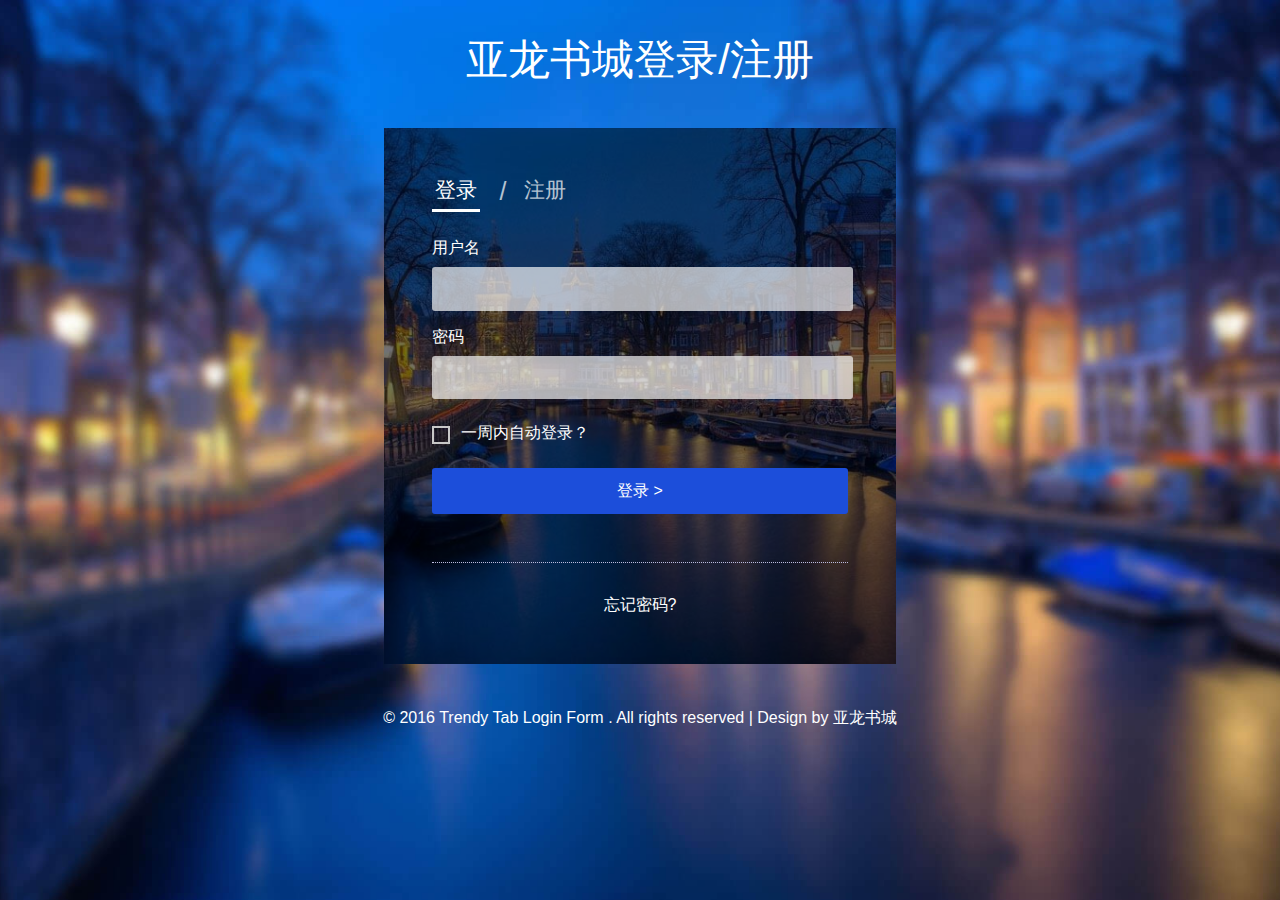
<file: login.html>
<!DOCTYPE html>
<html lang="en">
<head>

<meta name="viewport" content="width=device-width, initial-scale=1">
<meta charset="UTF-8">
<meta http-equiv="X-UA-Compatible" content="ie=edge">
<!-- Custom Theme files -->
<link href="css/login.css" rel="stylesheet" type="text/css" media="all" />
<!-- //Custom Theme files -->
<!-- js -->
<script src="js/jquery.js"></script>
<script src="js/easyResponsiveTabs.js" type="text/javascript"></script>
<!-- //js -->
<title>注册登录</title>
</head>
<style>
            
            #register span.tip 
            { 
                margin: 6px 0 0 10px; 
				text-align: left;
				 display: inline;	 
            }
</style>
<body>
	<!-- main -->
	<div class="main">
		<h1>亚龙书城登录/注册</h1>
		<div class="login-form">
			<div class="sap_tabs w3ls-tabs">
				<div id="horizontalTab" style="display: block; width: 100%; margin: 0px;">
					<ul class="resp-tabs-list">
						<li class="resp-tab-item" aria-controls="tab_item-0" role="tab"><span>登录</span></li> 
						<li class="resp-tab-item" aria-controls="tab_item-1" role="tab"><label>/</label><span>注册</span></li>
					</ul>	
					<div class="clear"> </div>
					<div class="resp-tabs-container">
						<div class="tab-1 resp-tab-content" aria-labelledby="tab_item-0">
							<div class="login-agileits-top"> 
								<form action="http://134.175.20.253/login1.1/admin/logincheck.php" method="post">
									<p>用户名 </p>
									<input type="text" name="username" class="username" required=""/>
									
									<p>密码</p>
									<input type="password" name="password" id="password" required=""/>	 
									<input type="checkbox" name="autoLogin" id="autoLogin" value="">
									<label for="autoLogin"><span></span> 一周内自动登录？</label> 
									<input type="submit" name="submit" value="登录 >" class="btu">
								</form>  
							</div>
							<div class="login-agileits-bottom"> 
								<p><a href="#">忘记密码?</a></p>
							</div> 
						</div> 
						<div class="tab-1 resp-tab-content" aria-labelledby="tab_item-1">
							<div class="login-agileits-top sign-up"> 
								
									<p>用户名 </p>
									<input type="text" name="User Name"  class="reg_user" required=""/>
									<span class="tip user_hint"></span>
									<p>密码</p>
									<input type="password" name="Password" class="reg_password" placeholder="" required=""/>
									<span class="tip password_hint">111</span>
									<p>重复密码</p>
									<input type="password" name="Password" placeholder="" class="reg_confirm" required=""/>	
									<span class="tip confirm_hint"></span>
									<p>邮箱地址 </p>
									<input type="text" name="Email" class="reg_email" required=""/>
									<p></p>
									<button type="button" name="button1" id="yzm_button">获取验证码</button>
									<span class="tip email_hint"></span>
									<p>输入验证码</p>
									<input type="text" name="Code" class="reg_code" required=""/>  
									<span class="tip code_hint"></span>	
									</br></br>
									<button value="" id="red_button">注册</button>	
								 
							</div>
						</div>
					</div>							
				</div>	 
			</div> 
			<!-- ResponsiveTabs js -->
			<script type="text/javascript">
				$(document).ready(function () {
					$('#horizontalTab').easyResponsiveTabs({
						type: 'default', //Types: default, vertical, accordion           
						width: 'auto', //auto or any width like 600px
						fit: true   // 100% fit in a container
					});
				});
			</script>
			<!-- //ResponsiveTabs js -->
		</div>	
	</div>	
	<!-- //main -->
	<!-- copyright -->
	<div class="copyright">
		<p> © 2016 Trendy Tab Login Form . All rights reserved | Design by <a href="#" target="_blank">亚龙书城</a></p>
	</div>
	<!-- //copyright --> 
</body>
<!-- 注册验证 -->
<script src="js/reg.js"></script>
<!-- 登录验证 -->
</html>
</file>
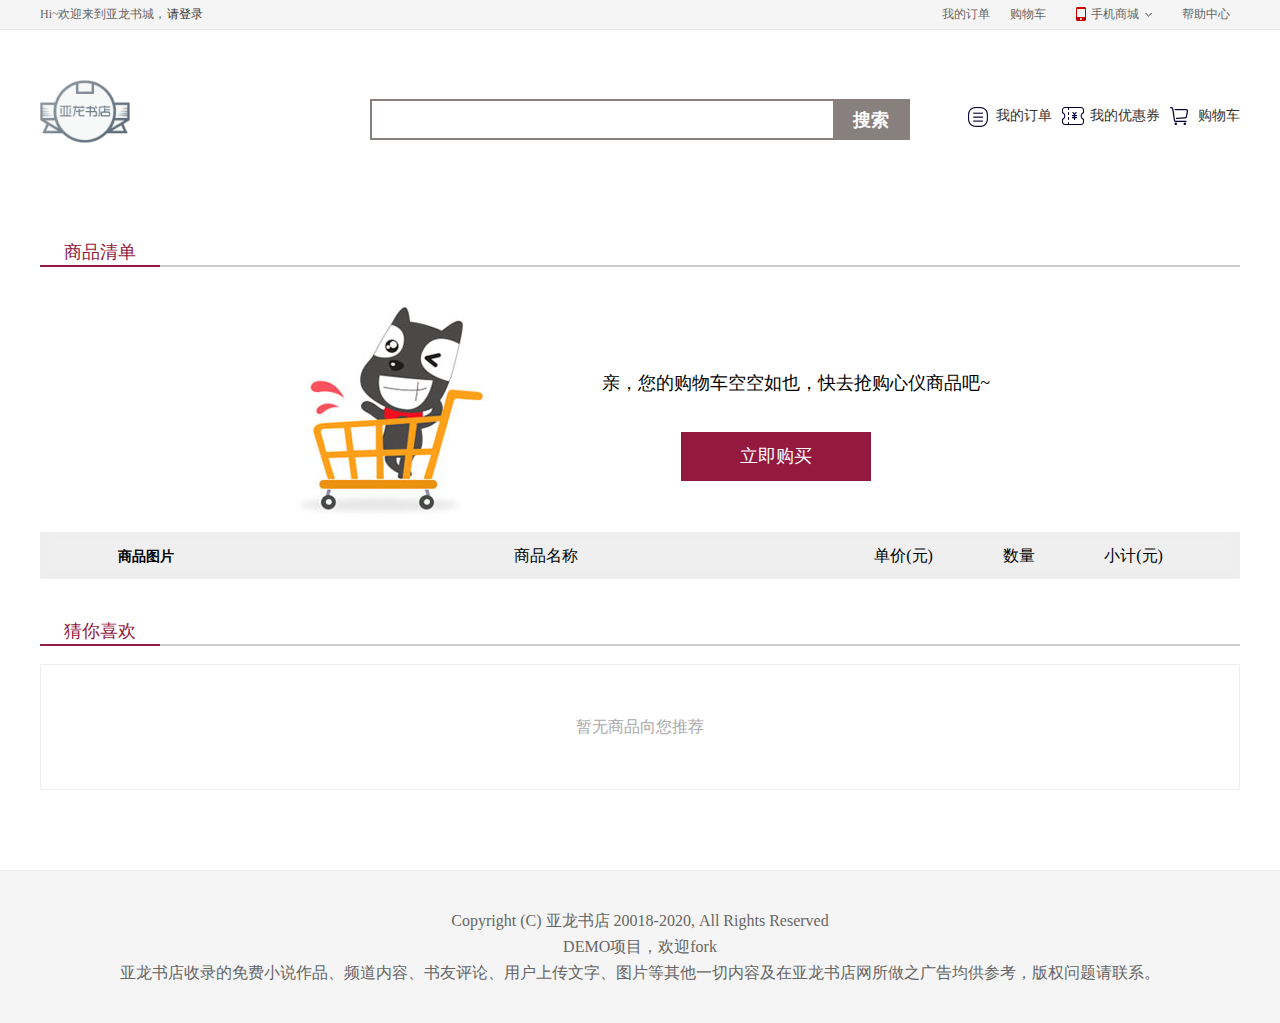
<file: submit.html>
<!DOCTYPE html>
<html>
	<head>
		<meta charset="UTF-8">
		<title>购物车</title>
		<link rel="stylesheet" type="text/css" href="index/css/head.css"/>
		<link rel="stylesheet" type="text/css" href="index/css/go.css"/>
		<link rel="stylesheet" href="css/style.css">
		<link rel="stylesheet" href="css/icon.css">
		<style>
			.model_submit{
				width: 100%;

			}
		.btn_goods_remind {
    border: 1px solid #94193f;
    height: 48px;
    width: 216px;
    background-color: #fbfbfb;
    text-align: center;
    line-height: 48px;
    color: #94193f;
    cursor: pointer;
    font-size: 16px;
	margin: 0 auto;
}
		</style>
	</head>
	<body>
		<div class="top_l">
			<div class="wrapper clearfix">
				<div class="f_left">
					<span> Hi~欢迎来到亚龙书城，<a href="login.html" id="user">请登录</a></span>
					&nbsp; &nbsp; &nbsp; &nbsp;
				  
				</div>
				<div class="f_right topnav">
					   <ul>
						<li><a href="#"> 我的订单</a></li>
						<li><a href="submit.html">购物车</a></li>
						<li class="l_mobile"><a href="#">手机商城<i class="xiahua"></i></a>
						<div class="mobile">
							<img src="images/mobilewechat.png" alt="">
						</div></li>
						<li><a href="#">帮助中心</a></li>
						
						
					</ul>
				</div>
			</div>
		</div>
		<div class="head">
			<div class="wrapper clearfix">
				<div class="f_left"><a href="index.html">
					<img src="images/logo.png" alt="" class="logo"></a>
				</div>
				<div class="search">
					<form action="#">
						<input type="text" class="keyword">
						<input type="submit" class="sreach-btn" value="搜索">
					</form>
				</div>
				<div class="f_right ownmenu">
					<a href="submit.html"><i class="goods icon"></i>购物车</a>
				   <a href="#"><i class="quan icon"></i>我的优惠券</a>
				   <a href="#"><i class="order icon"></i>我的订单</a>
				</div>
			</div>
		</div>
		<!--tip-->
		
		<div class="public_b">
			<div class="w1200">
					<div class="remat">
							<div class="d_h2">
								<ul>
									<li class="on">商品清单</li>
								</ul>
							</div>
						</div>
				<div class="car_no_goods">
					<img src="index/image/car_no_goods.jpg"/>
					<div class="no_goods">
						<p class="no_goods_t">亲，您的购物车空空如也，快去抢购心仪商品吧~</p>
						<p><a href="index.html" class="no_goods_buy">立即购买</a></p>
					</div>
				</div>
				
				<div class="shop_tit">
					<div class="cart_checkbox">
						<span>商品图片</span>
					</div>
					<div class="column cart_standard">商品名称</div>
					<div class="column t_price">单价(元)</div>
					<div class="column t_quantity">数量</div>
					<div class="column t_sum">小计(元)</div>
				</div>
				<div class="item_list" id="goods">
					
				</div>
				<!--为你推荐-->
				<div class="guesslike_div">
					<div class="remat">
						<div class="d_h2">
							<ul>
                                <li class="on">猜你喜欢</li>
                            </ul>
						</div>
						<div class="detail_l_con4">
							<div class="noguess">暂无商品向您推荐</div>
						</div>
					</div>
				</div>
				<!--为你推荐-->
			</div>
		</div>
		<!--tipend-->
		<!--底部公用-->
		<div class="foot">
				<div class="wrapper">
					<p>Copyright (C) 亚龙书店 20018-2020, All Rights Reserved</p>
					<p>DEMO项目，欢迎fork</p>
					<p>亚龙书店收录的免费小说作品、频道内容、书友评论、用户上传文字、图片等其他一切内容及在亚龙书店网所做之广告均供参考，版权问题请联系。</p>
				</div>  
			</div>
		<div id="zhezhao" style="display:none">
			<div class="cover">
				
			</div>
			<div class="zhifu">
				<img src="images/zhifu.jpg" alt="" style="width:200px;margin:0 auto;display: block">
				<p style="text-align:center;margin-top:50px;">扫描二维码支付<span id="num" style="color:red;font-weight:bold"></span>件商品，共<span id="cost" style="color:red;font-size:20px;font-weight:bold;"></span>元</p>
				<div class="model_submilt" >
					<div class="btn_goods_remind" id="return" style="margin-top:20px;">点击返回</div>
				</div>
			</div>
		</div>
			<script src="js/jquery-1.11.3.min.js"></script>
			<script src="js/submit.js"></script>
			
	</body>
</html>
</file>
<file: css/style.css>
.body,html{
  width: 100%;
  min-width: 1200px;
  background-color: #f7f7f7;

 }
 i{
     display: inline-block;
     
 }
 a{
     color: #333;
 }
 .top_l{
     position: relative;
     font-size: 12px;
     background-color: #f5f5f5;
     border-bottom: 1px solid #e6e6e6;
     height: 29px;
     line-height: 29px;
     color: #666;
     width: 100%;
 }
 .wrapper{
     width: 1200px;
     margin: 0 auto;
     position: relative;
 }
 .clearfix{
     overflow: visible;
 }
 .clearfix:after{
     content: "";
     display: block;
     visibility:hidden;
     clear: both;
     height: 0;
 }
 .f_left{
     float: left;
 }
 .f_right{
     float: right;
 }
 .topnav>ul>li{
     float: left;
     margin: 0 10px;
    height: 29px;
    font: 12px/29px arial;
 }
 
 .f_right>ul>li>a{
     color: #666;
    
 }
 .l_mobile{
     position: relative;
     background: url(../images/top_l_ico.png) no-repeat;
     background-position: 0 0;
     padding: 0 23px 0 25px;
 }
 .l_mobile:hover{
     background-color: #fff;
 }
.mobile{
    position: absolute;
    top: 29px;
    left: 0;
    padding: 20px;
    width: 130px;
    height: 130px;
    border: 1px solid #ededed;
    background: #fff;
    z-index:9 ;
    box-sizing: content-box;
    display: none;
}
.mobile>img{
    width: 130px;
    height: 130px;
}
.xiahua{
    position: absolute;
    top: 13px;
    right: 10px;
    width: 7px;
    height: 4px;
    background: url(../images/top_l_ico.png) no-repeat;
    background-position: 0 -45px;
   
}
.head{
    padding:50px 0;
    background-color: #fff;
}
.logo{
    width: 90px;
   
}
.search{
    position: absolute;
    width: 536px;
    height: 37px;
    border: 2px solid #887f7f;
   left: 0;
   right: 0;
   margin: 0 auto;
    top: 50%;
    margin-top: -16px;
}
.search form{
    height: 100%;
}
.keyword{
    padding: 0px 10px;
    width: 441px;
    height: 100%;
    color: #666;
    border: 0 none;
    outline: 0 none;
    font-size: 16px;
}
.sreach-btn{
    position: absolute;
    top: 0;
    right: 0;
    width: 75px;
    height: 100%;
    color: #fff;
    border: 0 none;
    background: #887f7f;
    outline: 0 none;
    cursor: pointer;
    font-size: 18px;
    font-weight: bold;
}
.ownmenu{
    margin-top:18px;
}
.icon{
    background: url(../images/iconall.png) no-repeat;
}
.ownmenu .order{
   
   top: 8px;
    width: 20px;
    height: 22px;
    background-position: 0 -166px;
}
.ownmenu>a{
    padding:0 0 0 28px; 
    font-size: 14px;
    line-height: 36px;
    float: right;
    text-decoration: none;
    color: #333;
    margin-left: 2px;
    position: relative;
    margin-left:10px; 
}
.ownmenu>a>i{
    position: absolute;
    left: 0;
}
.ownmenu .quan{
    top: 9px;
    width: 22px;
    height: 19px;
    background-position: 0 -190px;
}
.ownmenu .goods{
    top: 9px;
    width: 18px;
    height: 18px;
    background-position: 0 -211px;
}
.nav{
    background-color: #fff;
}
.nav .ul li{
    float: left;
    padding: 0 50px 0 0;
    height: 39px;
    font: 18px/39px "Microsoft YaHei";
   
}
.nav .ul li>a:hover{
    color: #CC9966;
}
.nav .ul li>a{
    color: #333;
    text-decoration: none;
}
.nav .ul li:nth-of-type(1){
    margin-left: 40px;
}
.classify-box{
    float: left;
    width: 160px;
    height: 39px;
    background-color: #333;
}
.classify-top{
    padding: 0 0 0 52px;
    font: 16px/38px "Microsoft YaHei";
    color: #fff;
    cursor: pointer;
    position: relative;
}
.menu{
    position: absolute;
    top: 14px;
    left: 26px;
    width: 12px;
    height: 10px;
    background-position: 0 -154px;
}
.x-j{
    position: absolute;
    top: 17px;
    right: 12px;
    background-position: -17px 0px;
    width: 15px;
    height: 8px;
}
.current{
 color: #ec7814;
}
.classify-bottom{
    position: absolute;
    top: 39px;
    left: 0;
    width: 860px;
    background-color: #fff;
}
.classify-li{
    position: relative;
    height: 400px;
    overflow: hidden;
    background-color: #fff;
    width: 160px;
    z-index: 33;
}
.classify-li>ul>li{
    position: relative;
    zoom: 1;
    height: 54px;
    font: 16px/54px "Microsoft YaHei";
    color: #333;
    overflow: hidden;
    padding: 0 0 0 50px;
  
}
.c-icon{
    background: url(../images/iconall.png) no-repeat;
    position: absolute;
}
.history{
 background-position:-58px 0;
	width: 28px;
    height: 25px;
    top:16px;
    left: 10px;
}
.techo{
    background-position:-59px -34px;
	width: 21px;
    height: 19px;
    top:18px;
    left: 14px;
}
.comics{
    background-position:-59px -64px;
	width: 22px;
    height: 22px;
    top:17px;
    left: 13px;
}
.ebook{
    background-position: -59px -94px;
	width: 22px;
    height: 25px;
    top:15px;
    left: 14px;
}
.fiction{
    background-position: -59px -127px;
	width: 21px;
    height: 22px;
    top:16px;
    left: 14px;
}
.life{
    background-position:  -54px -155px;
	width: 32px;
    height: 24px;
    top:15px;
    left: 7px;
}
.classify-li li:hover{
    background-color: #887f7f;
    cursor: pointer;
    color: #fff;
}
.classify-li .select{
    background-color: #887f7f;
    cursor: pointer;
    color: #fff;
}
.classify_nav_box{
    position: absolute;
    top: 0;
    left: 160px;
    height: 396px;
    background-color: #fff;
   width: 700px;
   overflow: hidden;
   border: 2px solid #887f7f;
    padding:  0 20px;
    display: none;
    z-index: 35;
}
.classify_nav_box>h2{
    font-size: 16px;
}
.classify_nav_box>a{
    display: inline-block;
    margin: 0 30px 0 0;
    font: 14px/28px "Microsoft YaHei";
}
.classify_nav_box>a:hover{
    color: #CC9966;
}
.classify_nav_box>img{
    padding-top:20px; 
}
.banner{
    max-width: 100%;
    height: 400px;
}

.newbook{
    padding:20px 30px 0 30px;
   
}
.smalltitle{
    background: url('../images/smalltitle.png') no-repeat ;
	padding-left: 99px;
    height: 43px;
   
    margin: 10px 0;
}
.newbook .nb-title{
    background-position: 0 0;
}
.newbook .nb-item{
    float: left;
    width: 200px;
    height: 300px;
    padding: 20px 15px;
    margin-left: 12px;
    text-align: center;
    background-color: #fff;
   
}
.newbook .nb-item:hover{
    box-shadow: 1px 1px 4px #ccc, -1px 1px 10px #ccc;
    -webkit-box-shadow: 1px 1px 4px #ccc, -1px 1px 10px #ccc;
}
.newbook .nb-box{
    padding: 10px 0;
}
.nb-box ul{
    margin-left: -12px;
  
}
.nb-item .pic{
    display: block;
    margin-bottom: 22px;
}
.nb-item .pic img{
   vertical-align: top;
   
}
.nb-item:hover .pic img{
    transform: scale(1.1);
}
.book-name{
    height: 30px;
    line-height: 30px;
    font-size: 18px;
    white-space: nowrap;
    text-overflow: ellipsis;
    overflow: hidden;
    color: #333;
}
.author{
    font-size: 16px;
    padding: 0 20px;
    height: 24px;
    line-height: 24px;
    overflow: hidden;
    color: #aaa;
}
.book-price{
    height: 30px;
    line-height: 30px;
    font-size: 21px;
    font-weight: bolder;
    color: red;
}
.tj-title{
    background-position:  0 -78px; 
}
.hot-book{
background-color: #fff;
width: 594px;
margin-top: 20px;

}
.wrapper .blue-title{
    background-color: #7095ee;
    font-size: 18px;
    color: #fff;
    height:46px;
    padding: 0 15px;
    line-height: 46px;
    font-weight: bold;
}
.li-box{
    float: left;
    width: 160px;
    height: 280px;
    padding: 0 18px;
    text-align: center;
    border: 1px solid #f4f4f4;
}
.li-box .img{
    padding: 10px 0;
    width: 100%;
}
.li-box:hover{
    border: 1px solid #7095ee;
}
.famous-author{
    padding: 20px 30px 0 30px;
}
.fa-title{
    background-position: 0 -150px;
}
#wraps{
   padding-top:20px; 
   background-color: #fff;
   margin-top: 20px;
}
#wraps .top{
    width:850px;
    margin: 0 auto;
}
#wraps .top ul
{
    list-style-position:outside; 
    list-style-type:none;
}
#wraps .top ul li{
    float:left; width:100px;
    margin-right: 21px;
   
}
#wraps .top ul li a
{    display:block;
     cursor:pointer;
     width: 100px;
    }
#wraps .top ul li img
{   border: 1px solid #f5f2f0;
   width: 100%;
   border-radius:15px; 
}
#wraps .down
{
    width:1100px; 
    padding: 20px;
    margin: 0 auto;
    background-color: #fff;
}
#wraps .down .f_left atpic{
  width: 180px;
  height: 220px;
}
#wraps .down .f_left a{
    display: block;
}
#wraps .down .f_left a:hover{
    text-decoration: none;
}
#wraps .down>.clearfix
{
   display: none;
}
#wraps .down .authordetail{
    width:200px;
}
.name{
    text-align: center;
    font-size: 22px;
    margin-top: 20px;
    overflow: hidden;
    text-overflow: ellipsis;
    white-space: nowrap;
    line-height: 28px;
}
.detail{
    margin-left: 8px;
    margin-right: 8px;
    font-size: 12px;
    line-height: 20px;
    height: 140px;
    overflow: hidden;
}
.books{
    width: 850px;
}
.down .down-h-book{
    width:150px;
}
.b-l-r{
width: 675px;
}
.b-l-r a{
    display: inline-block;
}
.b-l-r a{
    text-decoration: none;
}
.b-l-r a:hover .book-name{
    color: #ec7814;
    
}
.b-l-r .book-price{
    padding-top: 20px;
}
.b-l-r .detail{
    text-indent: 2em;
    text-overflow:ellipsis; 
}
.else-book{
    height: 50px;
    position: relative;
    overflow: hidden;
    font-weight: bold;
    font-size: 14px;
    color: #666;
    line-height: 50px;
}
.else-book a{
    margin-left: 20px;
}
.foot{
    text-align: center;
    border-top: 1px solid #ebebeb;
    padding: 37px 0;
    color: #666;
    background-color: #f5f5f5;
    width: 100%;
    margin-top: 40px;
}
.foot p{
    height: 26px;
    line-height: 26px;
    color: #666;
}
.fix-bar{
    left: 3%;
    position: fixed;
    width: 80px;
    background-color: #908787;
    overflow: hidden;
    top:80px;
    z-index: 50;
    display: none;
}
.fix-bar a{
    position: relative;
    display: block;
    height: 38px;
    border-bottom: 1px solid #a19999;
    font-size: 14px;
    line-height: 38px;
    overflow: hidden;
    color: #fff;
    text-decoration: none;
    text-align: center;
}
.fix-bar a:hover{
background-color:#ec7814;

}
</file>
<file: index/css/head.css>
*{
	margin: 0;
	padding: 0;
}
body{
    line-height: 1.5;
    background: white;
    overflow-x: hidden;
    font-family: "微软雅黑";
  
}
a:link{
	text-decoration: none;
}
i, cite, em {
    font-style: normal;
}
ul li{
	list-style: none;
}
/**/
.ClearFix:after { clear: both; content: '.'; display: block; font-size: 0; line-height: 0; visibility: hidden; height: 0; }
/*头部开始*/
.header{
	background: #FFFFFF;
}
.header_top{
	border-top: 1px solid #dfdfdf;
	border-bottom: 1px solid #dfdfdf;
	height: 36px;
	line-height: 36px;
	color: #8C8C8C;
	font-size: 12px;
	background: #FAFAFA;
}
.w1200{
	width: 1200px;
	margin: auto;
}
.w1000{
	margin: 0 auto;
	width: 1051px;
}
.header_top a{
	text-decoration: none;
}
.header_top a:hover{
	color: #C41F3A;
	text-decoration: underline;
}
.h_t_l{
    float: left;
}
.h_t_l a, .h_t_l span, .sp_tel {
    font-family: "宋体";
    display: inline-block;
    vertical-align: middle;
    color: #8c8c8c;
}
.line {
    background: #dfdfdf none repeat scroll 0 0;
    height: 14px;
    overflow: hidden;
    padding: 0;
    width: 1px;
    display: inline-block;
    vertical-align: middle;
}
.a_login {
    padding: 0 10px 0 20px;
}

.a_reg {
    padding-left: 8px;
}
.h_t_r{
	float: right;
}
.h_t_r ul li{
	list-style: none;
}
.h_t_r ul li {
    float: left;
    height: 36px;
    line-height: 36px;
    position: relative;
}
.h_t_r ul li:hover .down_load{
	display: block;
}
.down_load {
    position: absolute;
    top: 36px;
    left: -10px;
    z-index: 15;
    background-color: #fff;
    border-top: 1px solid #dfdfdf;
    display: none;
}
.down_load{
    position: absolute;
    top: 36px;
    left: -10px;
    z-index: 15;
    background-color: #fff;
    border-top: 1px solid #dfdfdf;
}
.down_border {
    border: 1px solid #f6f6f6;
    box-shadow: 0 0 1px #f6f6f6;
    padding: 5px;
    margin-top: 5px;
}
.icon_top {
    position: absolute;
    top: -2px;
    width: 12px;
    height: 8px;
    background: url(./../image/icon_list.png) no-repeat -234px -592px;
    left: 50%;
    margin-left: -6px;
}
.down_load p {
    height: 1.2em;
    line-height: 1.2em;
    text-align: center;
    color: #3b3b3b;
}
.h_t_r a {
    padding: 0 10px;
    line-height: 36px;
    display: inline-block;
    vertical-align: middle;
    color: #8c8c8c;
}
.tel_icon {
    width: 14px;
    height: 13px;
    line-height: 36px;
    margin: 13px 4px 0 10px;;
    float: left;
    background: url(./../image/icon_list.png) no-repeat 0 -38px;
}
.h_t_r ul li:hover .cus_center{
	display: block;
}
.h_t_r ul .cus_c_box{
	border: 1px solid transparent;
}
.h_t_r ul .cus_c_box:hover{
	border-left: 1px solid #ccc;
    border-right: 1px solid #ccc;
    background-color: #fff;
}
.cus_c_border {
    
}
.cus_center {
    position: absolute;
    top: 35px;
    left: -1px;
    z-index: 5;
    border: 1px solid #ccc;
    border-top: none;
    width: 100%;
    background-color: #fff;
    text-align: left;
    display: none;
}
.cus_center a {
    height: 25px;
    line-height: 25px;
}
/*头部结束*/
/*搜索开始*/
.full_sc{
	width: 100%;
}
.header_conter{
	margin-top: 30px;
	margin-bottom: 19px;
	height: 89px;
}
.h_c_logo {
    float: left;
    width: 74px;
    margin-right: 7px;
}
.h_c_bz {
    float: left;
    width: 457px;
    margin-right: 15px;
    padding-top: 24px;
}
.h_c_search {
    float: left;
    width: 500px;
}
.h_c_right {
    float: right;
}
.search_input {
    width: 494px;
    height: 35px;
    margin-top: 19px;
    border: 3px solid #94193f;
    z-index: 6;
    position: relative;
}
.search_key {
    float: left;
    margin-top: 4px;
    width: 513px;
    height: 25px;
    overflow: hidden;
    line-height: 25px;
}

.text_search{
	border: none;
	float: left;
	width: 397px;
	height:19px;
	font-size: 12px;
	padding: 8px 0;
	text-indent: 1em;
}
.btn_search{
	cursor: pointer;
    background-color: #94193f;
    border: medium none;
    color: #fff;
    float: left;
    height: 35px;
    width: 97px;
    font-size: 16px;
    font-family: 'Microsoft YaHei';
    line-height: 33px;
}
.search_key ul li{
	list-style: none;
	float: left;
}
.search_key a {
    padding: 0 5px 0 0;
    color: #8c8c8c;
    font-size: 12px;
    font-family: "宋体";
}
.search_key a:hover{
    color: #94193f;
    text-decoration: none;
}
.h_c_r_car {
    display: block;
    margin-top: 19px;
    border: 1px solid #d8d8d8;
    width: 129px;
    height: 38px;
    text-align: center;
    line-height: 38px;
    background-color: #f9f9f9;
    position: relative;
    z-index: 1;
    cursor: pointer;
}
.h_c_right a{
	color: #434343;
}
.h_c_right a:hover{
	color: #434343;
	text-decoration: none;
}
.h_c_right span{
	font-size: 12px;
	color: #666;
	position: relative;
}
.b_car1 {
    float: left;
    display: block;
    background: url(./../image/icon_list.png) no-repeat -184px -736px;
    width: 21px;
    height: 15px;
    margin-left: 16px;
    margin-top: 12px;
}
.b_car2 {
    float: right;
    display: block;
    background: url(./../image/icon_list.png) no-repeat -270px -737px;
    height: 11px;
    margin-right: 7px;
    margin-top: 14px;
    width: 13px;
}
/*二级菜单*/
.nav_type_list {
	display: none;
    position: absolute;
    left: 215px;
    width: 200px;
    background: #F7F7F7;
    z-index: 5;
    padding: 10px 0 10px 15px;
    top: 0;
}
.nav_type_list ul {
    width: 100%;
    overflow: hidden;
}
.nav_type_list ul li {
    float: left;
    padding: 0;
    margin: 0;
    text-align: left;
    padding-right: 10px;
    height: 25px;
    line-height: 25px;
    white-space: nowrap;
}
.nav_type_list ul li a {
    color: #333;
    font-size: 14px;
}
.nav_type_list ul li a:hover{
	color: #C81623;
}
/*购物车*/
.h_c_right span .ci-count {
    position: absolute;
    top: -18px;
    left: 50px;
    display: inline-block;
    padding: 1px 2px;
    font-size: 12px;
    line-height: 12px;
    color: #fff;
    background-color: #c81623;
    border-radius: 7px 7px 7px 0;
    min-width: 12px;
    text-align: center;
}
/*搜需结束*/
/*导航开始*/
.full_nav {
    border-bottom: 2px solid #B1191A;
    height: 39px;
    line-height: 39px;
}
.full_nav ul li{
	list-style: none;
}
.nav {
    height: 39px;
    float: left;
}
.nav li a{
	color: #303030;
	font-weight: 700;
	font-family: "微软雅黑";
}
.nav .li_all_type {
    width: 215px;
    padding: 0;
    text-align: center;
    background-color: #B1191A;
}
.nav .li_all_type a{
    color: #fff;
    font-size: 16px;
    float: left;
    padding-left: 55px;
    letter-spacing: 2px;
}
.nav li .b_down {
    background: url(./../image/icon_list.png) no-repeat -36px -128px;
    height: 8px;
    width: 16px;
    position: absolute;
    right: 16px;
    top: 19px;
}
.nav li {
    float: left;
    padding: 0 30px;
    position: relative;
    height: 39px;
    line-height: 39px;
    z-index: 5;
}
.nav .home {
    padding: 0 30px 0 60px;
}
/**
 * 精品推荐分类
 */
.j_l_nav{
	position: absolute;
	top: 0px;
	width: 215px;
	height: 380px;
	background: #C81623;
}
.j_l_nav .hsai{
	width: 100%;
	height: 31.6px;
	display: block;
	color: #FFF;
	font-family: "微软雅黑";
	text-indent: 1em;
	position: relative;
}
.j_l_nav .hsai:hover{
	color: #C81623;
	background: #F7F7F7;
}
.j_l_nav .hsai:hover b{
	color: #F7F7F7;
}
.j_l_nav .hsai b{
	font-family: simsun;
	text-align: center;
	float: right;
	margin-right: 10px;
}
.j_l_nav .hsai h2{
	line-height: 30px;
	font-size: 14px;
}
.j_l_nav .hsai:hover .nav_type_list{
	display: block
}
/*header结束*/
/**
 * 分类导航
 */
.top_nv{
	width: 100%;
	height: 57px;
	line-height: 57px;
	margin-bottom: 20px;
	overflow: hidden;
	border-bottom: 1px solid #ccc;
}
.top_nv span {
	color: #666666;
    font-size: 14px;
    padding: 0 8px;
}
.top_nv span a{
	color: #666666;
}
.top_nv span:hover{
	color: #B1191A;
}
.top_nv span a:hover{
	color: #B1191A;
}
.box_list{
	width: 100%;
	margin-right: 18px;
}
/*分类dh*/
/**
 * page分页
 */
.page_list{
	width: 100%;
	overflow: hidden;
}
.page_r{
	margin-left: 35%;
	display: inline-block;
}
.page_list ul li {
    float: left;
    cursor: pointer;
    margin-left: 10px;
}
.a_btn {
    background-color: #fff;
    color: #fff;
    display: block;
    float: left;
    font-size: 12px;
    height: 40px;
    line-height: 40px;
    margin-left: 10px;
    text-align: center;
    width: 80px;
}
.a_p_num {
    color: #93193e;
    display: block;
    float: left;
    margin-left: 10px;
}
.page_list ul .un span {
    color: #787878;
}
.page_list ul li span {
    display: block;
    height: 40px;
    width: 82px;
    line-height: 40px;
    text-align: center;
    border: 1px solid #cccccc;
    background-color: #fbfbfb;
}
.page_list ul li a{
	display: inline-block;
}
.page_list ul li span b{
	width: 8px;
	height: 40px;
	color: #6d6d6d;
	font-family: simsun;
	margin: 0 5px;
}
.page_list ul .a_p_num span {
    border: 1px solid #fbfbfb;
    color: #94193f;
    height: 42px;
    line-height: 42px;
    text-align: center;
    width: 40px;
}
.page_list ul li a span {
    border: 1px solid #ccc;
    color: #262626;
    height: 40px;
    line-height: 40px;
    text-align: center;
    width: 40px;
}
.page_list ul .a_btn a span {
    color: #999;
    display: block;
    font-family: 宋体;
    font-size: 13px;
    height: 40px;
    line-height: 40px;
    width: 80px;
}
.page_list ul li .more{
	border: 1px solid #FFF;
	width: auto;
}
.page_list ul li span:hover{
	border: 1px solid #94193F;
}
/*分页*/
</file>
<file: index/css/index.css>
*{
	margin: 0;
	padding: 0;
}
body{
    line-height: 1.5;
    background: white;
    overflow-x: hidden;
    font-family: "微软雅黑";
    background: #FBFBFB;
}
a:link{
	text-decoration: none;
}
ul li{
	list-style: none;
}
/**
 * 分类
 */
.full_big_eye {
    width: 100%;
    height: 380px;
    position: relative;
}
.index_type {
    position: absolute;
    top: 0;
    left: 50%;
    margin-left: -600px;
    width: 215px;
    height: 380px;
    background-color: #C81623;
    z-index: 4;
}
.index_type_ul {
    width: 100%;
}
.index_type_ul li {
    padding-left: 15px;
    height: 31.6px;
    line-height: 31.6px;
    color: #fff;
    position: relative;
}
.index_type li span{
    
    font-size: 14px;
    text-decoration: none;
}
.index_type li span b{
	font-family: simsun;
	text-align: center;
	float: right;
	margin-right: 10px;
}
.index_type li:hover{
	color: #C81623;
	background: #F7F7F7;
}
.index_type li:hover b{
	color: #F7F7F7;
}
.index_type li:hover .nav_type_list{
	display: block;
}
/**
 * 轮播图
 */
.full_eye{
	width: 100%;
	height: 380px;
	overflow: hidden;
	position: relative;
}
.big_eye_pic{
	height: 380px;
    z-index: 1;
    overflow: hidden;
}
.big_eye_pic ul li {
	position: absolute;
}
.big_eye_pic .img_box{
	display: block;
    width: 1200px;
    height: 380px;
    margin: auto;
    position: relative;
}
.big_eye_pic .img_box img{
    position: relative;
    left: -275px;
}
.btn{
	width: 100%;
	height: 15px;
	line-height: 15px;
	position: absolute;
	bottom: 20px;
	text-align: center;
	z-index: 4;
}
.btn ul{
	display: inline-block;
}
.btn ul li{
	width: 15px;
	height: 15px;
	float: left;
	background: #B9B8BB;
	border-radius:50%;
	margin: 0 5px;
}
.btn .cur{
	background: #D33340;
}
/*轮播区结束*/
/*shop区*/
.her_top{
	margin-top: 50px;
	background: #FFF;
}
.her_title{
	border-bottom: 1px solid #94193f;
	height: 49px;
	border-left: 1px solid #94193f;;
}
.her_menu {
    float: left;
    height: 48px;
    line-height: 48px;
    text-align: center;
    width: 100%;
    position: relative;
    background: #fff;
}
.her_menu li {
    color: #303030;
    cursor: pointer;
    float: left;
    font-size: 18px;
    height: 48px;
    position: relative;
    width: 195px;
    z-index: 9;
    line-height: 48px;
    padding: 0;
    border-top: 1px solid #94193f;
    border-right: 1px solid #94193f;
}
.her_menu .current {
    color: #fff;
    background-color: #94193f;
}
.current .today_zb_icon {
    background-position: -236px -127px;
}
.current .jx_icon_down {
    background: url("./../image/icon_list.png") no-repeat scroll -1px -769px;
    bottom: -10px;
    height: 11px;
    left: 88px;
    position: absolute;
    width: 19px;
}
.yestoday_icon {
    background: url("./../image/icon_list.png") repeat scroll -174px -239px;
    display: inline-block;
    height: 26px;
    margin-right: 5px;
    vertical-align: middle;
    width: 24px;
}
/*tab切换结束*/
.pro_con {
    overflow: hidden;
    padding: 10px;
    position: relative;
    height: 340px;
}
.P_left {
    height: 340px;
    overflow: hidden;
}
.groDiv {
    height: 340px;
    position: relative;
    width: 1160px;
    margin-left: 9px;
}
.groDiv li .x {
    background: #C81623;
    color: #fff;
    height: 27px;
    left: 0;
    line-height: 27px;
    position: absolute;
    top: 0;
    width: 61px;
    font-size: 12px;
    border-radius: 5px;
    text-align: center;
    opacity: 0.3;
    z-index: 9;
}
.groDiv li .s {
    background: #A6A6A6;
    color: #fff;
    height: 27px;
    left: 0;
    line-height: 27px;
    opacity: 0.3;
    position: absolute;
    top: 0;
    width: 61px;
    font-size: 12px;
    border-radius: 5px;
    text-align: center;
    z-index: 9;
}
.time_icon {
    background: url("./../image/icon_list.png") repeat scroll -168px -305px;
    display: block;
    float: left;
    height: 23px;
    width: 26px;
}
.pro {
    display: block;
    height: 224px;
    text-align: center;
    width: 224px;
    overflow: hidden;
}
.box_glay {
    height: 20px;
    line-height: 20px;
    overflow: hidden;
    padding: 10px 5px 0 5px;
}
.pro_text span {
    color: #434343;
}
.p_num {
    color: #dbdbdb;
    padding: 0 5px;
}
.now_price {
    color: #434343;
    height: 30px;
    line-height: 30px;
    padding: 10px 5px 12px 5px;
    background: #fff;
}
.price_l {
    float: left;
}
.bigfont {
    color: #94193f;
}
.bigfont span {
    font-family: arial;
    font-size: 20px;
    font-weight: bold;
}
.bigfont .f_14 {
    font-size: 14px;
    font-family: "Microsoft YaHei";
}
.now_price .zk {
    float: right;
    display: block;
    width: 43px;
    height: 18px;
    border: 1px solid #94193f;
    background-color: #94193f;
    border-radius: 3px;
    line-height: 18px;
    margin-top: 7px;
    color: #fff;
    text-align: center;
}
.now_price span del{
	font-size: 12px;
}
.groUlOut {
    height: 340px;
    overflow: hidden;
}
.groUlOut li{
	margin: 4px 3px;
	border: 1px solid transparent;
    position: relative;
}
.groUlOut li:hover{
	border: 1px solid #C81623;
}
.groUlOut li img {
    display: block;
    margin: 0 auto;
    transition: all 0.6s ease 0s;
    width: 100%;
    -webkit-transition: all 0.6s ease 0s;
    -o-transition: all 0.6s ease 0s;
    -moz-transition: all 0.6s ease 0s;
}
.ver_box{
	margin-top:20px
}
.qinha_box{
	margin-top: 31px;
}
/**/
.qinha_title {
    background: url("./../image/h2_bg.jpg") no-repeat scroll center center;
    height: 71px;
    float: left;
    width: 1200px;
    text-align: center;
}
.v_h2 {
    margin: 0 auto;
    text-align: center;
    width: 227px;
    padding-right: 40px;
}
.h2_top {
    font-size: 30px;
    padding-top: 6px;
}
.h2_bottom{
	font-size: 16px;
	color: #7F7F7F;
}
/**/
.qinha_cons {
    width: 100%;
    margin-top: 20px;
}
.qinha_ul li {
    height: 317px;
    margin-top: 20px;
    position: relative;
    overflow: hidden;
    width: 595px;
    margin-right: 6px;
    float: left;
    box-shadow: 0 0 3px #e0dfe0;
    border: 1px solid #e9e7ea;
}
.qinha_ul li:hover{
	border: 1px solid #C81623;
}
.djs_time {
    border-bottom-left-radius: 3px;
    border-bottom-right-radius: 3px;
    position: absolute;
    top: 0;
    left: 54px;
    height: 27px;
    width: 128px;
    text-align: center;
    line-height: 27px;
    color: #fff;
    background: black;
}
.qiang_ul ul li a{
	width: 595px;
	height: 317px;
	display: inline-block;
	float: left;
}
/*精品推荐*/
.jinpin_box{
	margin-top: 40px;
}
.jinpin_ul li {
    cursor: pointer;
    position: relative;
    height: 235px;
    width: 588px;
    margin-top: 20px;
    float: left;
    margin-right: 10px;
    overflow: hidden;
}
.jinpin_ul li:hover .ppsx_tc{
		display: block;
}
.ppsx_tc {
    background: url("./../image/tm_bg.png") repeat scroll 0 0;
    height: 235px;
    left: 0;
    position: absolute;
    top: 0;
    width: 100%;
    z-index: 5;
    display: block;
    display: none;
}
.ppsx_tc_xx {
	background: #FFF;
	border-radius: 50%;
    height: 156px;
    margin: 40px auto 0 auto;
    text-align: center;
    width: 156px;
}
.ppsx_tc_xx .ppsx_tc_xx1 {
    display: block;
    padding: 38px 12px;
}
.ppsx_xx_zk {
    border-bottom: 1px solid #d5d5d5;
    color: #000;
    font-size: 28px;
}
.ppsx_xx_qg {
    color: #94193f;
    font-size: 18px;
    height: 36px;
    line-height: 36px;
}
.ppsx_xx_zk span{
    font-size: 32px;
}
/*今日推荐*/
.day_box{
	margin-top: 40px;
	overflow: hidden;
	position: relative;
	width: 100%;
}
.day_goods{
	width: 100%;
	padding-top: 20px;
	overflow: hidden;
}
.day_goods li {
    float: left;
    border: 1px solid #eaeaea;
    margin-right: 12px;
    width: 286px;
    padding: 0 0 5px 0;
    background-color: #f5f5f5;
    margin-bottom: 15px;
    position: relative;
}
.day_goods li a p img{
	width: 286px;
    height: 286px;
}
.a_con_list {
    display: block;
    cursor: pointer;
}
.day_goods li .p_img {
    overflow: hidden;
    width: 100%;
    height: 286px;
    padding: 0;
}
.day_goods li p {
    padding: 0 10px;
}
.p_title, .p_title a {
    margin-top: 12px;
    height: 40px;
    line-height: 20px;
    font-size: 16px;
    overflow: hidden;
    color: #434343;
}.p_p {
    height: 44px;
    margin-top: 5px;
}
.p_p .price1 {
    color: #94193f;
    font-family: "华文细黑";
    font-size: 20px;
    float: left;
    height: 35px;
    padding-top: 10px;
}
.p_p .price2 {
    padding-left: 10px;
    float: left;
    padding-top: 14px;
}
.price1 span {
    font-family: Arial;
    color: #94193f;
    font-size: 20px;
    height: 35px;
    padding-top: 5px;
}
.price2 del {
    color: #969696;
    font-size: 14px;
}
.gwc{
    float: right;
    width: 50px;
    height: 50px;
    background: url("./../image/icon_list.png") repeat scroll 0 -66px;
    cursor: pointer;
}
/**
 * 下拉搜索
 */
.search_fixed{
	position: fixed;
	top: 0;
	left: 0;
	width: 100%;
	height: 52px;
	background: #982246;
	display: none;
	z-index: 49;
}
.s_fixed_l {
    float: left;
    width: 120px;
    padding-left: 18px;
    padding-top: 5px;
}
.s_fixed_r {
    float: left;
    padding-top: 10px;
    position: relative;
}
.txt_f_sb {
    width: 805px;
    border: 1px solid #fff;
    height: 19px;
    padding: 5px 0 5px 5px;
    float: left;
    font-family: "宋体";
    font-size: 12px;
    color: #666666;
}
.f_btn_search {
    border: 1px solid #c41f3a;
    background: #c41f3a;
    width: 90px;
    height: 31px;
    line-height: 26px;
    display: block;
    float: left;
    color: #fff;
    font-size: 16px;
}
</file>
<file: index/css/footer.css>
/**
 * 底部
 */
.footer {
	width: 100%;
    background-color: #fff;
    margin-top: 40px;
    overflow: hidden;
}
.footer_b{
    border-bottom: 1px solid #d7d7d7;
}
.footer_help {
    padding-top: 40px;
    height: 156px;
}
.footer1_l {
    float: left;
    width: 900px;
}
.footer1_r {
    float: left;
}
.helpDl{
	float: left;
	padding: 0 50px 0 50px;
}
.helpDl h5 {
    font-size: 14px;
    font-weight: normal;
    height: 31px;
    color: #666666;
}
.helpDl dd a {
    color: #666;
    font-size: 12px;
    height: 22px;
    line-height: 22px;
}
.footer1_r ul li {
    float: left;
    width: 100px;
    margin-right: 20px;
    text-align: center;
}
.footer1_r ul li h2 {
    color: #333333;
    font-size: 14px;
    font-weight: 600;
    height: 31px;
}
.footer1_r ul li p {
    font-size: 14px;
    color: #666666;
}
.footer_nav {
    border-bottom: 4px solid #a90202;
    overflow: hidden;
    margin-top: 45px;
}
.w720 {
    width: 720px;
    margin: 0 auto;
    text-align: center;
}
.footer_nav ul li{
	display: inline-block;
	height: 35px;
	line-height: 35px;
	padding-right: 12px;
}
.footer_nav ul li a {
    font-size: 12px;
    font-family: "宋体";
    color: #666666;
}
.footer_bottom{
	background: #F3F3F3;
}
.footer_bottom p {
    padding-top: 10px;
    text-align: center;
    font-family: "宋体";
    color: #7e7e7e;
    line-height: 25px;
}
.font_arial {
    font-family: Arial;
    color: #666666;
}
.footer_bottom .footer_p {
    padding: 30px 0 40px 0;
}
/**
 * 左侧导航
 */
.fixed_dh{
	color: #FFF;
	text-align: center;
	position: fixed;
	top: 0;
	right: 0;
	width: 40px;
	height: 100%;
	background: #444851;
	z-index: 49;
}
.fixed_con{
	position: relative;
	height: 100%;
	z-index: 50;
}
.f_r_top{
	position: absolute;
	right: 0;
	height: 360px;
	margin-top: 45px;
}
.f_r_top span{
	font-size: 12px;
	line-height: 16px;
}
.top_i{
	width: 40px;
	height:40px;
	margin: 5px 0;
	padding: 5px 0;
	background: #444851;
}
.top_i:hover{
	background: #94193F;
}
.icon_user {
    display: block;
    background: url(./../image/icon_list.png) -190px -413px;
    width: 30px;
    height: 23px;
    margin: 0;
}
.f_line1{
	width: 100%;
	height: 1px;
	background: #2D2E32;
	margin-top: 15px;
}
.f_line2{
	width: 100%;
	height: 1px;
	background: #575A62;
	margin-bottom: 15px;
}
/*购物车*/
.f_gwc{
	width: 100%;
	height: 142px;
	margin: 5px 0;
	background: #444851;
}
.f_gwc:hover{
	background: #94193F;
}
.f_gwc a{
	display:inline-block;
	padding: 5px 0;
	width: 100%;
	height: 132;
}
.f_gwc .icon_car {
    display: inline-block;
    margin-top: 5px;
    background: url(./../image/icon_list.png) -76px 0;
    width: 40px;
    height: 25px;
}
.f_gwc span{
	width: 17px;
    color: #fff;
    display: inherit;
    font-size: 12px;
    padding: 0 11px;
}
.f_gwc .car_num {
	display: inline-block;
    color: #fff;
    background: url(./../image/icon_list.png) -84px -65px;
    width: 22px;
    height: 22px;
    font-size: 12px;
    line-height: 22px;
    text-align: center;
    margin: 14px 9px 0 9px;
}
.icon_collect {
    display: block;
    background: url(./../image/icon_list.png) -83px -188px;
    width: 22px;
    height: 21px;
    margin: 0 9px;
}
/*左侧底部*/
.f_bottom{
	position: absolute;
	bottom: 0;
	right: 0;
	width: 40px;
	height: 188px;
}
.f_sao{
	margin: 5px 0;
	width: 40px;
	height: 40px;
	background: #444851;
	position: relative;
}
.f_sao .sao:hover{
	background: #94193F;
}
.f_sao .sao:hover .ewm_tc{
	display: block;
}
.ewm_tc {
	display: none;
    position: absolute;
    right: 39px;
    bottom: -40px;
}
.ewm_tc_bg {
    border-radius: 5px;
    color: #000;
    height: 271px;
    padding: 10px;
    text-align: center;
    width: 173px;
}
.down_app_icon {
    position: absolute;
    right: -8px;
    bottom: 51px;
    height: 16px;
    width: 8px;
    z-index: 55;
    background: url(./../image/icon_list.png) no-repeat -3px -585px;
}

.ewm_img {
    display: inline-block;
    background: url(./../image/icon_list.png) -170px 0;
    width: 20px;
    height: 20px;
    margin: 10px;
}
.f_ke{
	margin: 15px 0;
}
.f_ke:hover{
	background: #94193F;
}
.online_cus {
    display: inline-block;
    background: url(./../image/icon_list.png) -170px -58px;
    width: 25px;
    height: 32px;
    margin: 5px 3px 5px 5px;
}
.top_is{
	width: 40px;
	height:40px;
	margin: 5px 0;
	padding: 5px 0;
	background: #444851;
}
.top_is:hover{
	background: #94193F;
}
.top_is a {
	display: inline-block;
}
.retrun_top {
    display: inline-block;
    background: url(./../image/icon_list.png) -83px -252px;
    width: 19px;
    height: 19px;
    margin: 5px 10px;
}
</file>
<file: css/login.css>
/* Open Sans-normal - latin */
@font-face {
  font-family: 'Open Sans';
  font-style: normal;
  font-weight: regular;
  src: url('//lib.baomitu.com/fonts/Open Sans/Open Sans-v13-latin-regular.eot'); /* IE9 Compat Modes */
  src: local('Open Sans'), local('OpenSans-Normal'),
       url('//lib.baomitu.com/fonts/Open Sans/Open Sans-v13-latin-regular.eot?#iefix') format('embedded-opentype'), /* IE6-IE8 */
       url('//lib.baomitu.com/fonts/Open Sans/Open Sans-v13-latin-regular.woff2') format('woff2'), /* Super Modern Browsers */
       url('//lib.baomitu.com/fonts/Open Sans/Open Sans-v13-latin-regular.woff') format('woff'), /* Modern Browsers */
       url('//lib.baomitu.com/fonts/Open Sans/Open Sans-v13-latin-regular.ttf') format('truetype'), /* Safari, Android, iOS */
       url('//lib.baomitu.com/fonts/Open Sans/Open Sans-v13-latin-regular.svg#OpenSans') format('svg'); /* Legacy iOS */
}
  
/* Open Sans-normal - latin */
@font-face {
  font-family: 'Open Sans';
  font-style: normal;
  font-weight: 300;
  src: url('//lib.baomitu.com/fonts/Open Sans/Open Sans-v13-latin-300.eot'); /* IE9 Compat Modes */
  src: local('Open Sans'), local('OpenSans-Normal'),
       url('//lib.baomitu.com/fonts/Open Sans/Open Sans-v13-latin-300.eot?#iefix') format('embedded-opentype'), /* IE6-IE8 */
       url('//lib.baomitu.com/fonts/Open Sans/Open Sans-v13-latin-300.woff2') format('woff2'), /* Super Modern Browsers */
       url('//lib.baomitu.com/fonts/Open Sans/Open Sans-v13-latin-300.woff') format('woff'), /* Modern Browsers */
       url('//lib.baomitu.com/fonts/Open Sans/Open Sans-v13-latin-300.ttf') format('truetype'), /* Safari, Android, iOS */
       url('//lib.baomitu.com/fonts/Open Sans/Open Sans-v13-latin-300.svg#OpenSans') format('svg'); /* Legacy iOS */
}
  
/* Open Sans-normal - latin */
@font-face {
  font-family: 'Open Sans';
  font-style: normal;
  font-weight: 600;
  src: url('//lib.baomitu.com/fonts/Open Sans/Open Sans-v13-latin-600.eot'); /* IE9 Compat Modes */
  src: local('Open Sans'), local('OpenSans-Normal'),
       url('//lib.baomitu.com/fonts/Open Sans/Open Sans-v13-latin-600.eot?#iefix') format('embedded-opentype'), /* IE6-IE8 */
       url('//lib.baomitu.com/fonts/Open Sans/Open Sans-v13-latin-600.woff2') format('woff2'), /* Super Modern Browsers */
       url('//lib.baomitu.com/fonts/Open Sans/Open Sans-v13-latin-600.woff') format('woff'), /* Modern Browsers */
       url('//lib.baomitu.com/fonts/Open Sans/Open Sans-v13-latin-600.ttf') format('truetype'), /* Safari, Android, iOS */
       url('//lib.baomitu.com/fonts/Open Sans/Open Sans-v13-latin-600.svg#OpenSans') format('svg'); /* Legacy iOS */
}
  
/* Open Sans-normal - latin */
@font-face {
  font-family: 'Open Sans';
  font-style: normal;
  font-weight: 700;
  src: url('//lib.baomitu.com/fonts/Open Sans/Open Sans-v13-latin-700.eot'); /* IE9 Compat Modes */
  src: local('Open Sans'), local('OpenSans-Normal'),
       url('//lib.baomitu.com/fonts/Open Sans/Open Sans-v13-latin-700.eot?#iefix') format('embedded-opentype'), /* IE6-IE8 */
       url('//lib.baomitu.com/fonts/Open Sans/Open Sans-v13-latin-700.woff2') format('woff2'), /* Super Modern Browsers */
       url('//lib.baomitu.com/fonts/Open Sans/Open Sans-v13-latin-700.woff') format('woff'), /* Modern Browsers */
       url('//lib.baomitu.com/fonts/Open Sans/Open Sans-v13-latin-700.ttf') format('truetype'), /* Safari, Android, iOS */
       url('//lib.baomitu.com/fonts/Open Sans/Open Sans-v13-latin-700.svg#OpenSans') format('svg'); /* Legacy iOS */
}
  
/* Open Sans-normal - latin */
@font-face {
  font-family: 'Open Sans';
  font-style: normal;
  font-weight: 800;
  src: url('//lib.baomitu.com/fonts/Open Sans/Open Sans-v13-latin-800.eot'); /* IE9 Compat Modes */
  src: local('Open Sans'), local('OpenSans-Normal'),
       url('//lib.baomitu.com/fonts/Open Sans/Open Sans-v13-latin-800.eot?#iefix') format('embedded-opentype'), /* IE6-IE8 */
       url('//lib.baomitu.com/fonts/Open Sans/Open Sans-v13-latin-800.woff2') format('woff2'), /* Super Modern Browsers */
       url('//lib.baomitu.com/fonts/Open Sans/Open Sans-v13-latin-800.woff') format('woff'), /* Modern Browsers */
       url('//lib.baomitu.com/fonts/Open Sans/Open Sans-v13-latin-800.ttf') format('truetype'), /* Safari, Android, iOS */
       url('//lib.baomitu.com/fonts/Open Sans/Open Sans-v13-latin-800.svg#OpenSans') format('svg'); /* Legacy iOS */
}
  
/*-- reset --*/
html,body,div,span,applet,object,iframe,h1,h2,h3,h4,h5,h6,p,blockquote,pre,a,abbr,acronym,address,big,cite,code,del,dfn,em,img,ins,kbd,q,s,samp,small,strike,strong,sub,sup,tt,var,b,u,i,dl,dt,dd,ol,nav ul,nav li,fieldset,form,label,legend,table,caption,tbody,tfoot,thead,tr,th,td,article,aside,canvas,details,embed,figure,figcaption,footer,header,hgroup,menu,nav,output,ruby,section,summary,time,mark,audio,video{margin:0;padding:0;border:0;font-size:100%;font:inherit;vertical-align:baseline;}
article, aside, details, figcaption, figure,footer, header, hgroup, menu, nav, section {display: block;}
ol,ul{list-style:none;margin:0px;padding:0px;}
blockquote,q{quotes:none;}
blockquote:before,blockquote:after,q:before,q:after{content:'';content:none;}
table{border-collapse:collapse;border-spacing:0;}
/*-- start editing from here --*/
a{text-decoration:none;}
.txt-rt{text-align:right;}/* text align right */
.txt-lt{text-align:left;}/* text align left */
.txt-center{text-align:center;}/* text align center */
.float-rt{float:right;}/* float right */
.float-lt{float:left;}/* float left */
.clear{clear:both;}/* clear float */
.pos-relative{position:relative;}/* Position Relative */
.pos-absolute{position:absolute;}/* Position Absolute */
.vertical-base{	vertical-align:baseline;}/* vertical align baseline */
.vertical-top{	vertical-align:top;}/* vertical align top */
nav.vertical ul li{	display:block;}/* vertical menu */
nav.horizontal ul li{	display: inline-block;}/* horizontal menu */
img{max-width:100%;}
/*-- end reset --*/
body {
    font-family: 'Open Sans', sans-serif;
    background: url(../images/banner.jpg)no-repeat center 0px;
    background-attachment: fixed;
	-webkit-background-size: cover;
	-moz-background-size: cover;
    background-size: cover;
}
h1 {
    font-size: 2.8em;
    text-align: center;
    color: #fff;
    font-weight: 100;
}
/*-- main --*/
.main {
    padding: 2em 0 0;
}
.login-form {
    width: 35%;
    margin: 2.5em auto;
    background: url(../images/1.jpg)no-repeat center 0px;
    background-size: cover;
}
.login-form input[type="text"], .login-form input[type="password"] {
    outline: none;
    font-size: 1em;
    color: #000;
    padding: .8em 1em;
    margin: 0;
    width: 93.5%;
    border: none;
    -webkit-appearance: none;
    display: block;
    background: rgba(255, 255, 255, 0.67);
	-webkit-border-radius: 3px;
	-moz-border-radius: 3px; 
    border-radius: 3px;
}
.login-form p {
    font-size: 1em;
    color: #fff;
    margin: 1em 0 .5em;
}
/*-- checkbox --*/
.login-agileits-top input[type="checkbox"] {
    display: none;
}
.login-agileits-top input[type="checkbox"]+label {
    position: relative;
    padding-left: 1.8em;
    border: none;
    outline: none;
    font-size: 1em;
    color: #fff;
    cursor: pointer;
    display: -webkit-inline-box;
    margin: 1.5em 0;
}
.login-agileits-top input[type="checkbox"]+label span:first-child {
    width: 14px;
    height: 14px;
    border: 2px solid #C8C8C8;
    position: absolute;
    left: 0;
	top: 3px;
}
.login-agileits-top input[type="checkbox"]:checked+label span:first-child:before {
    content: "";
    background: url(../images/tick.png)no-repeat;
    position: absolute;
    left: 2px;
    top: 2px;
    font-size: 10px;
    width: 10px;
    height: 10px;
}
/*-- //checkbox --*/
.login-form button {
    font-size: 1em;
    color: #fff;
    background: #1c4eda;
    border: 3px solid #1c4eda;
    outline: none;
    cursor: pointer;
    /* padding: .6em 1em; */
    -webkit-appearance: none;
    /* width: 100%; */
    -webkit-border-radius: 3px;
	-moz-border-radius: 3px; 
    border-radius: 3px;
}
#yzm_button:hover {
    background: rgb(44, 50, 109);
    border-color: rgb(44, 50, 109);
}
 #red_button{
    width: 100%;
    padding: .6em 1em;
    margin-bottom: 2.1em;
    display:inline-block;
}
#red_button:hover{
    background: rgb(44, 50, 109);
    border-color: rgb(44, 50, 109);
}
.login-form input[type="submit"] {
    font-size: 1em;
    color: #fff;
    background: #1c4eda;
    border: 3px solid #1c4eda;
    outline: none;
    cursor: pointer;
    padding: .6em 1em;
    -webkit-appearance: none;
    width: 100%;
    -webkit-border-radius: 3px;
	-moz-border-radius: 3px; 
    border-radius: 3px;
}
.login-form input[type="submit"]:hover {
    background: rgb(44, 50, 109);
    color: #fff;
    border-color: rgb(44, 50, 109);
    transition: 0.5s all ;
    -webkit-transition: 0.5s all;
    -moz-transition: 0.5s all;
    -o-transition: 0.5s all;
    -ms-transition: 0.5s all;
}

.login-agileits-bottom {
    margin-top: 3.5em;
    text-align: center;
    padding: 1.5em 1em 0;
    border-top: 1px dotted rgb(188, 188, 223);
}
.login-agileits-bottom p {
    margin-bottom: 0;
}
.login-agileits-bottom p a{
    color: #fff;
	transition:.5s all;
}
.login-agileits-bottom p a:hover {
    color: #517fff;
}
.login-form .login-agileits-top.sign-up input[type="submit"] {
    margin-bottom: 2.1em;
}
/*-- //main --*/
/*-- SAP --*/
.sap_tabs,.w3ls-tabs {
    clear: both;
    padding: 3em;
    background-color: rgba(0, 0, 0, 0.55); 
}
.tab_box{
	background:#fd926d;
	padding: 2em;
}
.top1{
	margin-top: 2%;
}
.resp-tabs-list {
    list-style: none;
    text-align: left;
    margin-bottom: 2em;
}
.resp-tab-item {
    color: #fff;
    font-size: 1.3em;
    cursor: pointer;
    padding: 0;
    display: inline-block;
    text-align: center;
    list-style: none;
    outline: none;
    -webkit-transition: all 0.3s;
    -moz-transition: all 0.3s;
    -ms-transition: all 0.3s;
    -o-transition: all 0.3s;
    transition: all 0.3s; 
    opacity: .7; 
}
.resp-tab-active {
    text-shadow: none;
    color: #fff;
    opacity: 1;
    border-color: #fff;
}
.resp-tab-item span {
    border-bottom: 3px solid transparent;
	padding: 0 3px 0.4em;
}
.resp-tab-active span {
    border-bottom-color: #fff;	
}
.resp-tabs-container {
    padding: 0px;
    background: none;
    clear: left;
}
h2.resp-accordion {
	cursor: pointer;
	padding: 5px;
	display: none;
}
.resp-tab-content {
	display: none;
}
.resp-content-active, .resp-accordion-active {
   display: block;
}
.resp-tab-item label {
    margin: 0 0.6em;
    font-size: 1.2em;
    vertical-align: middle;
}
/*-- //SAP --*/
/*-- copyright --*/
.copyright {
    margin: 2em 0;
    text-align: center;
}
.copyright p {
    font-size: 1em;
    color: #fff;
	line-height:1.8em;
}
.copyright p a{
    color: #fff; 
	-webkit-transition: 0.5s all;
	-moz-transition: 0.5s all;
	-o-transition: 0.5s all;
	-ms-transition: 0.5s all;
	transition: 0.5s all;
}
.copyright p a:hover{
    color: #000;	
}
/*-- //copyright --*/
/*-- responsive-design --*/
@media(max-width:1280px){
.login-form {
    width: 40%; 
}
.login-agileits-bottom {
    margin-top: 3em; 
	padding: 1em 1em 0;
}
h1 {
    font-size: 2.6em; 
}
}
@media(max-width:1080px){
h1 {
    font-size: 2.4em;
}
.login-form {
    width: 50%;
    margin: 1.5em auto;
}
.sap_tabs,.w3ls-tabs {
    padding: 2.5em; 
}
}
@media(max-width:1024px){
.login-form .login-agileits-top.sign-up input[type="submit"] {
    margin-bottom: 1em;
}
.login-form input[type="text"], .login-form input[type="password"] { 
    width: 92.5%; 
}
}
@media(max-width:991px){
.login-form {
    width: 54%; 
}
}
@media(max-width:900px){
h1 {
    font-size: 2.2em;
}
.login-form input[type="text"], .login-form input[type="password"] { 
    padding: 0.6em 1em; 
	width: 91.5%;
}
.login-form input[type="submit"] {
    font-size: 0.9em; 
    padding: .5em 1em; 
}
#reg_button{
    margin-top: 2.5em;
    padding: 0.6em 1em 0;
}
.login-agileits-bottom {
    margin-top: 2.5em;
    padding: 0.6em 1em 0;
}
}
@media(max-width:800px){
.login-form input[type="text"], .login-form input[type="password"] { 
    width: 90.5%;
}
.login-form .login-agileits-top.sign-up input[type="submit"] {
    margin-bottom: 0.8em;
}
}
@media(max-width:736px){
.login-form {
    width: 61%;
}
}
@media(max-width:640px){
h1 {
    font-size: 2em;
}
.sap_tabs,.w3ls-tabs {
    padding: 2em;
}
.login-form {
    width: 65%;
}
}
@media(max-width:600px){
.login-form input[type="text"], .login-form input[type="password"] {
    width: 89.5%;
}
}
@media(max-width:568px){
.copyright p { 
    padding: 0 1em;
}
}
@media(max-width:480px){
h1 {
    font-size: 1.85em;
}
.sap_tabs,.w3ls-tabs {
    padding: 1.8em;
}
.login-form {
    width: 80%;
}
h1 {
    font-size: 1.8em;
}
.main {
    padding: 1.5em 0 0;
}
.resp-tab-item { 
    font-size: 1.2em; 
}
.login-agileits-bottom {
    margin-top: 2em;
    padding: 0.4em 1em 0;
}
.copyright p {
    font-size: 0.9em; 
}
}
@media(max-width:414px){
h1 {
    font-size: 1.6em;
}
.sap_tabs,.w3ls-tabs {
    padding: 1.5em;
}
.login-form input[type="text"], .login-form input[type="password"] { 
    font-size: 0.9em; 
}
.login-form input[type="submit"] {
    font-size: 0.8em; 
}
.login-form p {
    font-size: 0.9em; 
}
.login-form {
    width: 85%;
}
.login-agileits-top input[type="checkbox"]+label { 
    font-size: 0.9em; 
}
}
@media(max-width:384px){
.login-form .login-agileits-top.sign-up input[type="submit"] {
    margin-bottom: 0;
}
.copyright {
    margin: 1.5em 0; 
}
}
@media(max-width:375px){
.login-form {
    width: 90%;
}
}
@media(max-width:320px){
.main {
    padding: 1em 0 0;
}
h1 {
    font-size: 1.5em;
}
.login-form { 
    margin: 1em auto;
}
.resp-tab-item {
    font-size: 1.1em;
}
.login-form p { 
    margin: 0.8em 0 .4em;
}
.login-agileits-top input[type="checkbox"]+label { 
    margin: 1em 0;
}
.login-agileits-bottom {
    margin-top: 1.5em; 
}
}
/*-- //responsive-design --*/
</file>
<file: index/css/go.css>
/*未提交订单*/
.order_bottom{
	background: #FFF;
    border-bottom: 2px solid #e6e6e5;
}
.order_Status {
    background: url(./../image/order_icon_list.png) no-repeat 0 0;
    height: 42px;
    margin-top: 40px;
    width: 415px;
}
.os_oredr {
    background-position: 0 -108px;
}
/*未提交订单*/
.no-margin-top{
	margin-top: 0px;
}
/*....*/
.public_b{
	width: 100%;
	background: #fff;
	padding-bottom: 40px;"
}
.car_no_goods {
    width: 700px;
    margin: 0 auto;
    padding-top: 40px;
}
.no_goods {
    float: right;
}
.no_goods_t {
    padding-top: 65px;
    font-size: 18px;
    color: #000000;
}
.no_goods_buy {
    margin-left: 79px;
    margin-top: 35px;
    display: block;
    height: 49px;
    width: 190px;
    background-color: #94193f;
    color: #fff;
    font-size: 18px;
    text-align: center;
    line-height: 49px;
}
.d_h2 {
    width: 100%;
    margin-top: 40px;
    height: 25px;
    line-height: 25px;
}
.d_h2 ul {
    border-bottom: 2px solid #cccccc;
    width: 100%;
    height: 25px;
}
.d_h2 ul li {
    float: left;
    width: 120px;
    text-align: center;
    height: 25px;
    font-size: 14px;
    position: relative;
    cursor: pointer;
}
.d_h2 ul .on {
    color: #93193e;
    border-bottom: 2px solid #93193e;
    font-size: 18px;
}
.detail_l_con4 {
    border: 1px solid #eeeeee;
    overflow: hidden;
    position: relative;
    margin-top: 20px;
}
.noguess {
    color: #AAA;
    text-align: center;
    padding: 50px 0;
}
/*end*/
/**
 * 确认订单信息
 */
.h2 {
    font-size: 18px;
    color: #333333;
    height: 60px;
    line-height: 60px;
    padding-top: 20px;
    width: 100%;
    overflow: hidden;
}
.o_o_content {
    border: 1px solid #eee;
    padding-bottom: 20px;
}
.part_h2 {
    padding: 25px 0 15px 10px;
    font-size: 16px;
    color: #666666;
    font-weight: normal;
    height: 25px;
    line-height: 25px;
    overflow: hidden;
}
.addr_errtips {
    color: #e4393c;
    padding-left: 35px;
}
.icon_err {
    background: url("./../image/login_icon_list.png") no-repeat 0 0;
    width: 18px;
    height: 18px;
    display: inline-block;
    vertical-align: middle;
}
/*填写地址*/
.ncc-form-default dl {
    font-size: 0;
    line-height: 20px;
    clear: both;
    padding: 0;
    margin: 0;
    overflow: hidden;
}
.ncc-form-default dl dt {
    font-size: 12px;
    vertical-align: top;
    letter-spacing: normal;
    word-spacing: normal;
    text-align: right;
    display: inline-block;
    width: 90px;
    padding: 10px 1% 10px 20px;
    margin: 0;
    color: #666;
}
.ncc-form-default dl dd {
    font-size: 12px;
    vertical-align: top;
    letter-spacing: normal;
    word-spacing: normal;
    display: inline-block;
    width: 84%;
    padding: 10px 0 10px 0;
    color: #666;
}

.w100 {
    width: 100px !important;
}
.btn_item {
    height: 28px;
    line-height: 28px;
    padding-left: 238px;
    padding-top: 10px;
    margin-bottom: 24px;
}
.btn_addaddr, .btn_addaddr:link, .btn_addaddr:visited {
    display: block;
    width: 136px;
    height: 42px;
    line-height: 42px;
    text-align: center;
    background-color: #94193f;
    color: #fff;
    font-size: 16px;
    float: left;
    margin-right: 15px;
}
/*添加地址*/
.addr_list {
    overflow: hidden;
    width: 100%;
}
.addr_list ul {
    padding-left: 25px;
}
.addr_list ul .addr_new {
    width: 100%;
    padding: 0;
    margin: 0;
    height: 28px;
}
.addr_list ul li {
    cursor: pointer;
    color: #666666;
    position: relative;
    float: left;
    overflow: hidden;
}
.btn_new_addr {
    font-family: "宋体";
    font-size: 12px;
    font-weight: bold;
    cursor: pointer;
    margin-top: 0px;
    width: 83px;
    height: 25px;
    line-height: 25px;
    text-align: center;
    background: url("./../image/order_icon_list.png") no-repeat scroll 0 -664px;
    color: #666666;
}
.w500 {
    width: 500px;
}
/*填写地址结束*/
/*支付方式*/
.pay_type {
    width: 100%;
    overflow: hidden;
    height: 46px;
}
.pay_type ul {
    padding-left: 27px;
}
.pay_type ul .on, .ask_bill ul .on {
    border: 1px solid #94193f;
    color: #94193f;
}
.pay_type ul li, .ask_bill ul li {
    cursor: pointer;
    float: left;
    position: relative;
    width: 180px;
    height: 44px;
    border: 1px solid #eeeeee;
    color: #333333;
    margin-right: 25px;
    text-align: center;
    line-height: 44px;
    font-size: 14px;
}
.pay_type ul li, .ask_bill ul li {
    cursor: pointer;
    float: left;
    position: relative;
    width: 180px;
    height: 44px;
    border: 1px solid #eeeeee;
    color: #333333;
    margin-right: 25px;
    text-align: center;
    line-height: 44px;
    font-size: 14px;
}

/*支付方式edn*/
/*商品*/
/*.....*/
.a_return_car {
    float: right;
    padding-right: 32px;
    font-family: simsun;
    color: #666;
}
.a_return_car:hover{
	color: #A21612;
}
/*.....*/
.shop_tit {
    background-color: #efefef;
    font-family: "宋体";
    height: 47px;
    line-height: 47px;
    overflow: hidden;
    width: 100%;
    box-shadow: 0 0 10px #ebedeb inset;
}
.cart_checkbox {
    float: left;
    padding-left: 6px;
    width: 200px;
    text-align: center;
}
.cart_checkbox span {
    color: #000;
    display: inline-block;
    font-family: "宋体";
    font-size: 14px;
    font-weight: bold;
    
}
.cart_standard {
    width: 600px;
}
.column {
    float: left;
    font-family: "宋体";
    text-align: center;
}
.t_price {
    width: 115px;
}
.t_quantity {
    width: 115px;
}
.t_sum {
    width: 115px;
}
.item_list {
    border-left: 1px solid #f2f2f2;
    border-right: 1px solid #f2f2f2;
    overflow: hidden;
}
.item_form {
    border-bottom: 1px solid #f2f2f2;
    float: left;
    width: 100%;
}
.cell {
    float: left;
}
.p_checkbox {
    padding-top: 40px;
    text-align: center;
    width: 40px;
}
.p_goods {
    width: 611px;
}
.p_imgs {
    float: left;
    width: 62px;
    position: relative;
    height: 62px;
}
.item_msg {
   text-align: center;
    margin-left: 12px;
    padding-top:70px ;
}
.p_border_bottom {
    border-bottom: 1px dotted #efefef;
    overflow: hidden;
    padding-bottom: 10px;
    height: 20px;
}
.p_name {
    line-height: 20px;
    overflow: hidden;
    width: 483px;
    height: 20px;
}
.p_name a {
    color: #585858;
    font-family: 宋体;
    font-size: 12x;
}
.p_standard {
    width: 200px;
    text-align: center;
}
.p_border_bottom {
    border-bottom: 1px dotted #efefef;
    overflow: hidden;
    padding-bottom: 10px;
    height: 20px;
}
.p_border_bottom {
    border-bottom: 1px dotted #efefef;
    overflow: hidden;
    padding-bottom: 10px;
    height: 20px;
}
.p_prices {
    width: 115px;
    padding-left: 0px;
    text-align: center;
}
.p_prices2 {
    line-height: 0.9em;
}
.p_quantity {
    width: 115px;
    text-align: center;
}
.quantity_form {
    text-align: center;
    color: #666666;
}
.p_sum {
    width: 115px;
    text-align: center;
}
.p_sum strong {
    color: #93193e;
    font-weight: normal;
}
.border_b {
    border-bottom: 1px solid #f2f2f2;
    overflow: hidden;
    padding: 19px 0;
    width: 100%;
    font-size: 12px;
    color: #666;
}
.user_jf_yhj {
    float: left;
    width: 450px;
    padding-left: 30px;
}
.user_jf_yhj_t {
    color: #94193f;
    font-family: "宋体";
    padding-bottom: 18px;
    cursor: pointer;
}
.user_jf_yhj_t b {
    background-color: #94193f;
    color: #fff;
    float: left;
    height: 11px;
    line-height: 11px;
    margin-right: 6px;
    margin-top: 4px;
    text-align: center;
    width: 11px;
}
.order_items {
    padding-top: 5px;
}
.yhj_show {
    float: left;
    width: 72px;
    text-align: right;
    padding-right: 5px;
}
.yhj_list {
    float: left;
    width: 373px;
}
select {
    color: #777;
    background-color: #FFF;
    display: inline-block;
    height: 23px;
    border: solid 1px #CCC;
    color: #777;
}
select option {
    line-height: 20px;
    height: 20px;
}
.yhxx_list {
    border-bottom: 1px solid #f2f2f2;
    padding: 20px 0;
}
.yhxx_list li {
    width: 100%;
    overflow: hidden;
    height: 25px;
    line-height: 25px;
    text-align: right;
}
.yhxx_tit {
    padding-right: 35px;
    font-family: "宋体";
    color: #666666;
}
.yhxx_money {
    font-size: 18px;
    color: #94193f;
    padding-left: 10px;
    display: inline-block;
    vertical-align: bottom;
}
.yhxx_money span {
    font-family: Arial;
    font-size: 18px;
    font-weight: bold;
}
.yhxx_money .s_jian {
    font-weight: normal;
}
.margin_top10 {
    margin-top: 10px;
}
.yhxx_list li {
    width: 100%;
    overflow: hidden;
    height: 25px;
    line-height: 25px;
    text-align: right;
}
/*发票*/
.ask_bill {
    width: 100%;
    overflow: hidden;
    padding: 24px 0;
    border-bottom: 1px solid #f2f2f2;
    font-size: 12px;
    color:#666;
}
.ask_bill_item {
    float: left;
    padding-left: 30px;
    text-align: left;
}
.bill_t .lab_bill span {
    font-family: 宋体;
    text-indent: 3em;
}
.ask_bill ul {
    overflow: hidden;
    height: 46px;
    padding: 20px 0 0 20px;
}
.bill_c {
    padding-left: 25px;
    padding-top: 13px;
    width: 1142px;
}
.p_r_30 {
    padding-right: 30px;
}
input[type="radio"], .radio {
    vertical-align: middle;
    display: inline-block;
    margin-right: 5px;
}
.bill_c .lab_bill span {
    font-family: 宋体;
    padding-left: 2px;
    display: inline-block;
    vertical-align: middle;
}
.bill_c p {
    width: 100%;
    overflow: hidden;
}
.bill_c p.bill_tips {
    color: #999;
    font-family: 宋体;
    padding-top: 5px;
    width: auto;
    padding-left: 63px;
}
.bill_c_name {
    float: left;
    display: block;
    font-family: 宋体;
    width: 63px;
}
.btnsure_bg {
    overflow: hidden;
    padding: 33px 0 13px;
    width: 100%;
}
.sureorder {
    float: right;
    padding-right: 32px;
}
.jine {
    float: left;
    height: 38px;
    line-height: 38px;
    padding-right: 15px;
    font-family: "宋体";
}
.un_btn_sure {
    background-color: #888;
    color: #fff;
    display: block;
    float: left;
    font-size: 20px;
    height: 38px;
    line-height: 38px;
    text-align: center;
    width: 124px;
}
.sureorder a:hover{
	background-color: #A82045;
}
.fwxh_30 {
    font-family: "华文细黑";
    font-size: 30px;
    color: #94193f;
}
.span_m {
    font-family: Arial;
    font-size: 30px;
    font-weight: bold;
    color: #94193f;
}
/*商品end*/
/*确定交易*/
.payfor_h2 {
    width: 100%;
    height: 50px;
    line-height: 50px;
    padding-top: 20px;
    border-bottom: 2px solid #000;
    font-size: 18px;
    color: #94193f;
}
.payfor_h2 i {
    display: block;
    float: left;
    height: 21px;
    margin-top: 16px;
    width: 47px;
    background: url(./../image/order_icon_list.png) no-repeat -377px -350px;
}
.payfo_tips {
    padding: 20px 0;
    height: 31px;
    line-height: 31px;
    font-size: 24px;
    color: #434343;
}
.payfo_tips i {
    display: block;
    float: left;
    height: 31px;
    width: 47px;
    background: url(./../image/order_icon_list.png) no-repeat -377px -407px;
}
.o_n_t1 {
    color: #434343;
    height: 28px;
    line-height: 28px;
}
.o_n_t2 {
    padding-bottom: 29px;
}
.o_n_l {
    float: left;
    padding-right: 30px;
}
.o_n_m {
    float: left;
    padding-right: 30px;
}
.o_n_l span {
    color: #94193f;
}
.o_n_m span {
    color: #94193f;
}
.s_fs_12 {
    font-size: 12px;
}
.s_fs_14 {
    font-size: 14px;
}
.s_fs_18 {
    font-size: 18px;
    color: #94193f;
}
/**/
.choose_pay {
    background-color: #f9f9f9;
    border: 1px solid #eeeeee;
    padding: 33px 68px 0px;
}
.choose_pay_box {
    background-color: #fff;
    padding: 25px 44px;
}
.choose_agin {
    padding-top: 25px;
}
.r_txt {
    padding-left: 10px;
    font-size: 18px;
    color: #000;
    display: inline-block;
    height: 27px;
    line-height: 27px;
}
.agin_radio {
    padding-top: 15px;
}
.s_a_radio {
    margin-right: 40px;
}
.l_t_pay {
    border: 1px solid #ccc;
    display: inline-block;
    height: 29px;
    line-height: 29px;
    padding: 8px 25px;
}
.i_zfb {
    background: url("./../image/order_icon_list.png") no-repeat scroll -382px -465px;
    display: inline-block;
    height: 29px;
    padding-right: 10px;
    vertical-align: top;
    width: 29px;
}
.i_wx {
    background: url("./../image/order_icon_list.png") no-repeat scroll -382px -517px;
    display: inline-block;
    height: 29px;
    padding-right: 10px;
    vertical-align: top;
    width: 29px;
}
.btnsure_bg {
    overflow: hidden;
    padding: 25px 0;
    width: 100%;
}
.sureorder {
    width: 460px;
    margin: 0 25%;
}
.jine {
    float: left;
    height: 38px;
    line-height: 38px;
    padding-right: 15px;
    font-family: "宋体";
}
.btn_sure {
    background-color: #94193f;
    color: #fff;
    display: block;
    float: left;
    font-size: 20px;
    height: 38px;
    line-height: 38px;
    text-align: center;
    width: 177px;
}
.fwxh_30 {
    font-family: "华文细黑";
    font-size: 30px;
    color: #94193f;
}
.span_m {
    font-family: Arial;
    font-size: 30px;
    font-weight: bold;
    color: #94193f;
}
/*确定交易end*/
.cover{
    width: 100%;
    height: 100%;
    background: #000;
    position: fixed;
    z-index: 1000;
    top: 0%;  
    left: 0%;
    -moz-opacity: 0.7;  
    opacity:.70;  
    filter: alpha(opacity=70);
}
.zhifu{
    position: fixed;  
    top: 25%;  left: 22%;  
    width: 53%;  height: 49%;  
    padding: 8px;  
    border: 8px solid #E8E9F7;  
    background-color: white;  
    z-index:1002;  
    overflow: auto;
}
</file>
<file: css/icon.css>
@font-face {
  font-family: 'iconfont';  /* project id 828097 */
  src: url('https://at.alicdn.com/t/font_828097_159urmrbhbt.eot');
  src: url('https://at.alicdn.com/t/font_828097_159urmrbhbt.eot?#iefix') format('embedded-opentype'),
  url('https://at.alicdn.com/t/font_828097_159urmrbhbt.woff') format('woff'),
  url('https://at.alicdn.com/t/font_828097_159urmrbhbt.ttf') format('truetype'),
  url('https://at.alicdn.com/t/font_828097_159urmrbhbt.svg#iconfont') format('svg');
}
  .iconfont{
    font-family:"iconfont" !important;
    font-size:16px;font-style:normal;
    -webkit-font-smoothing: antialiased;
    -webkit-text-stroke-width: 0.2px;
    -moz-osx-font-smoothing: grayscale;}
</file>
